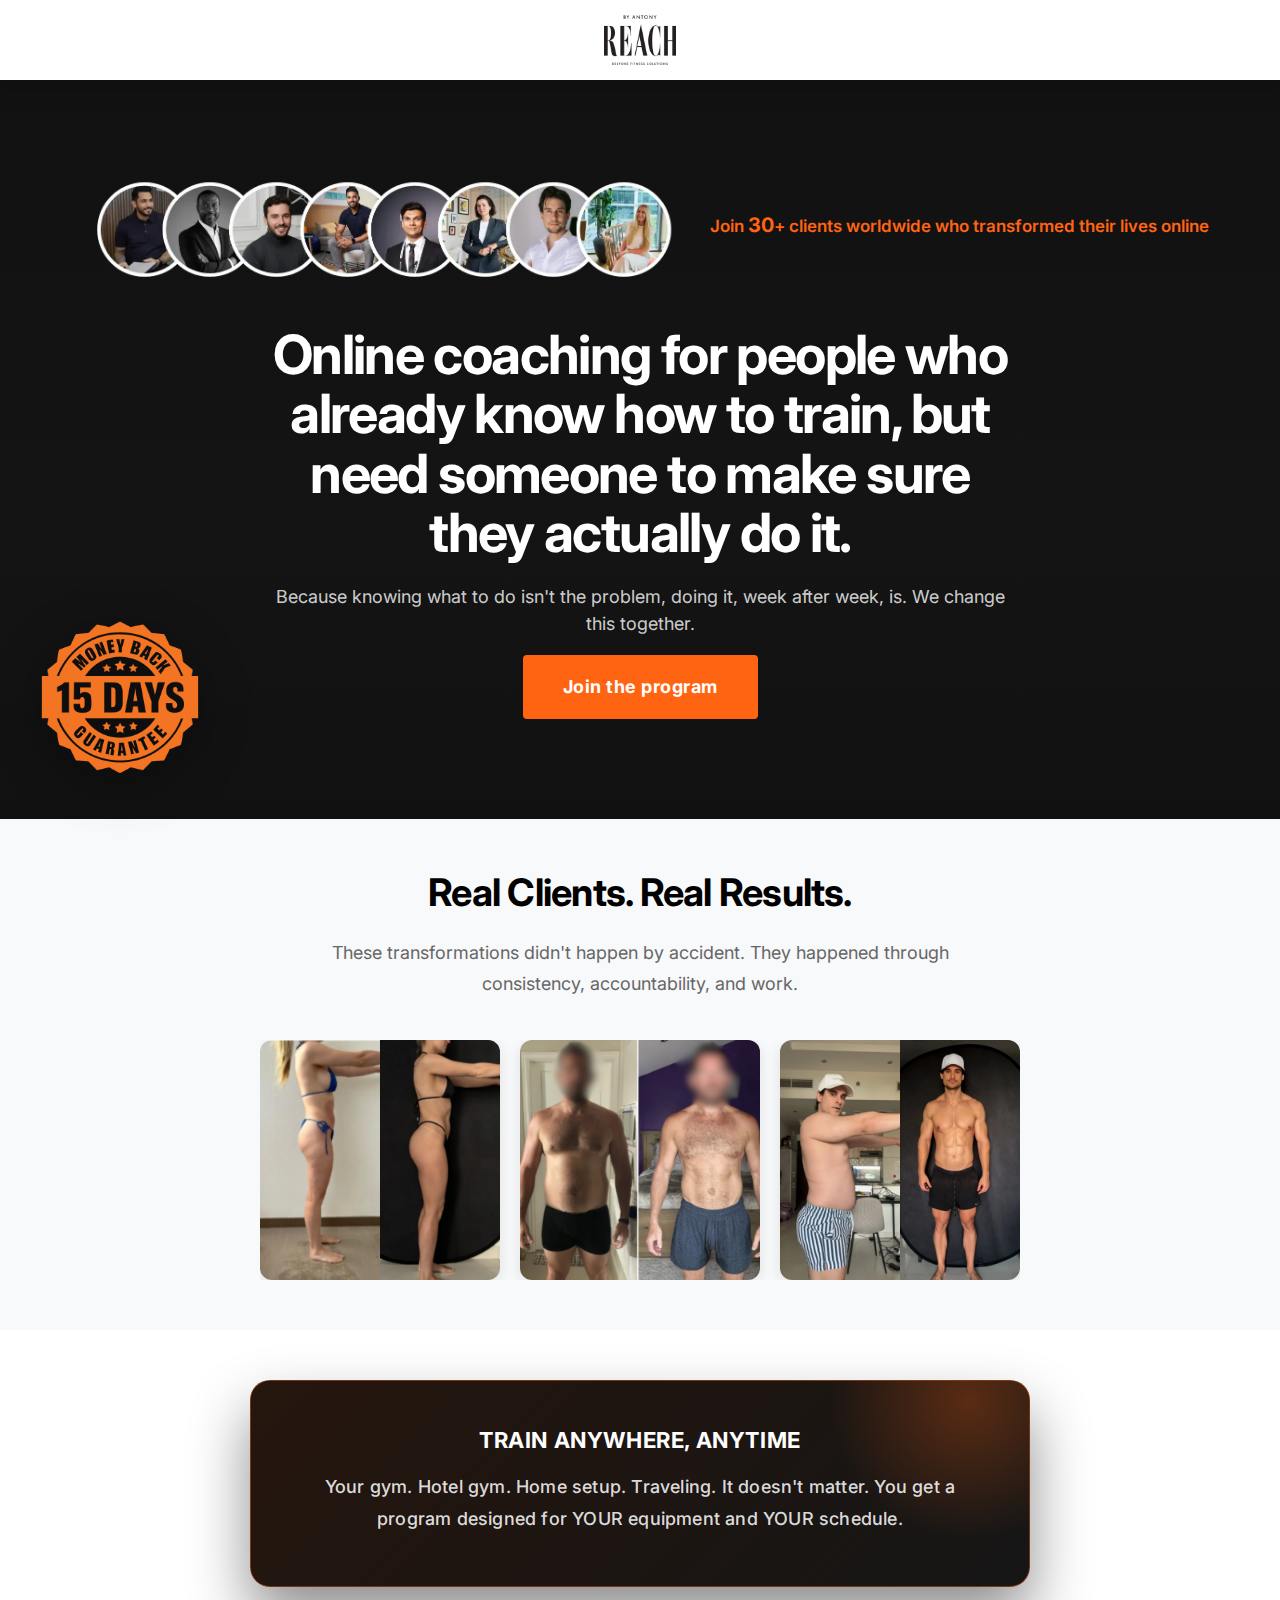
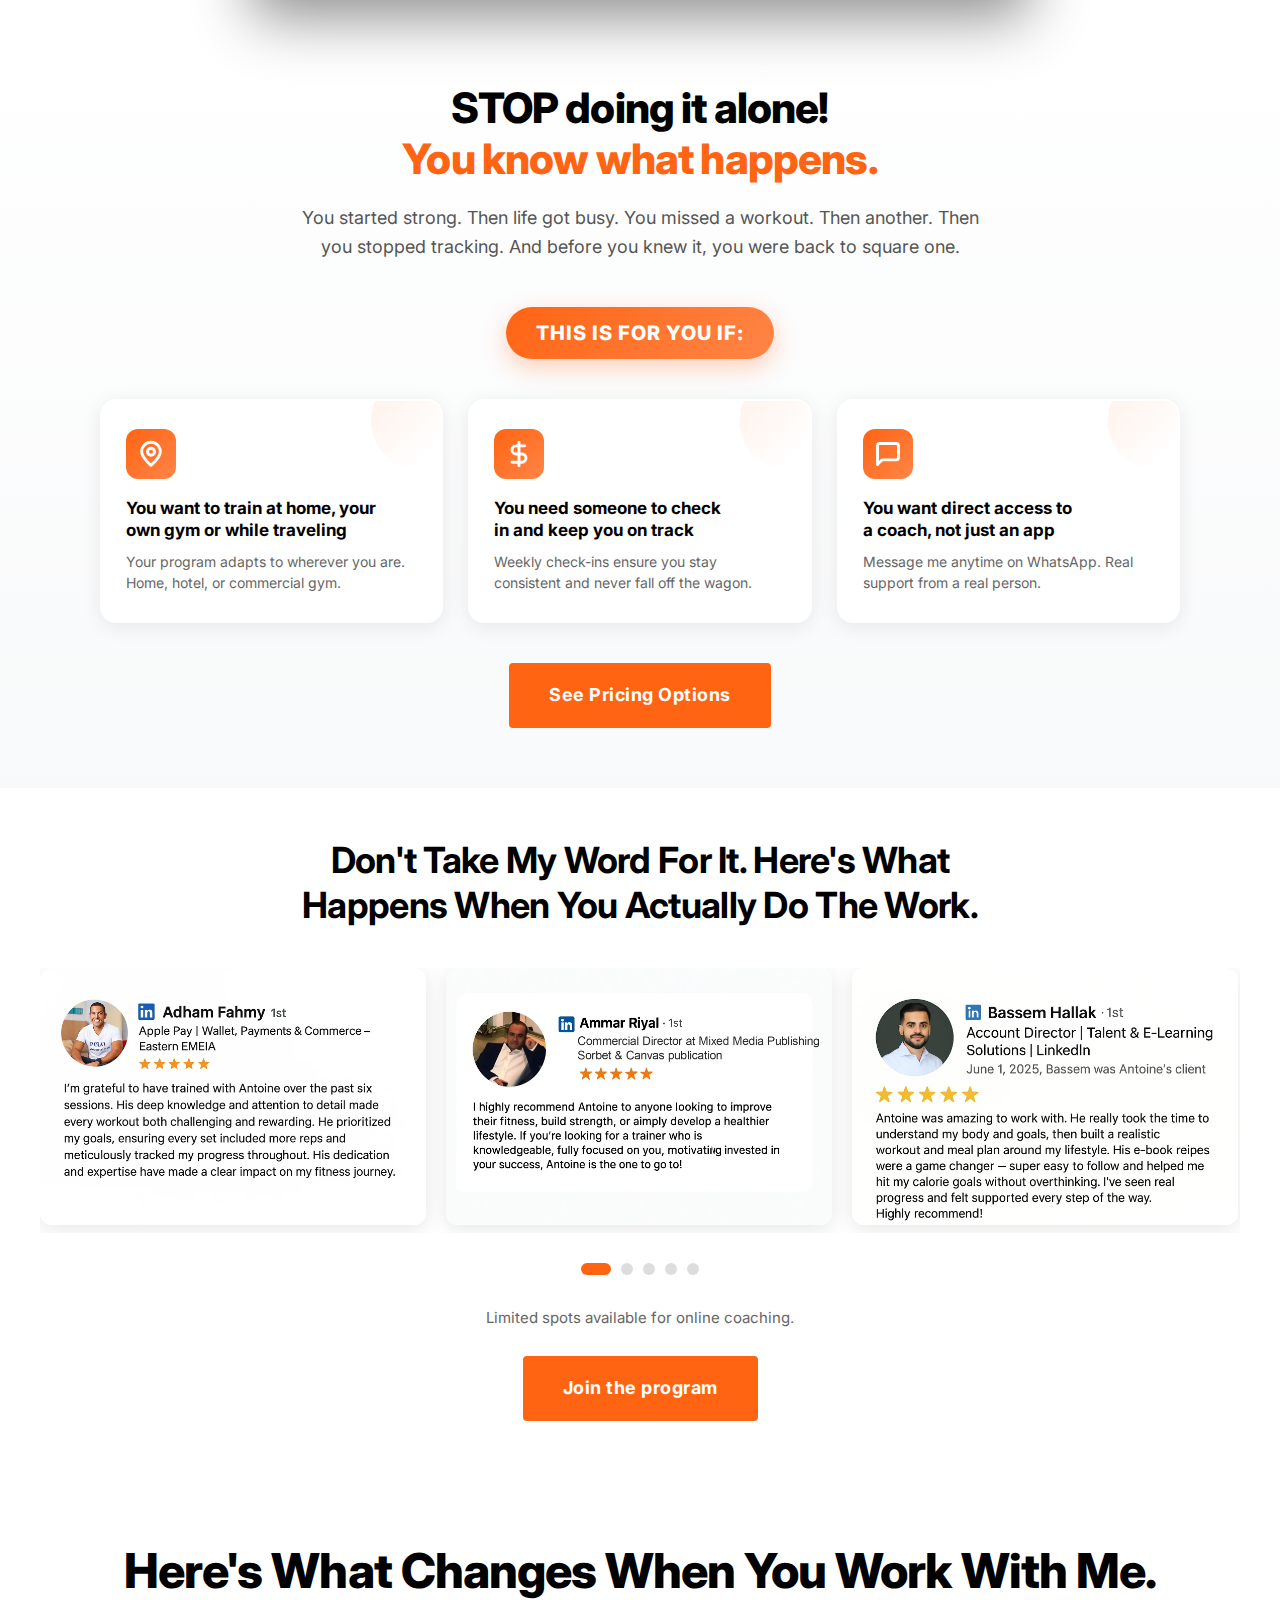
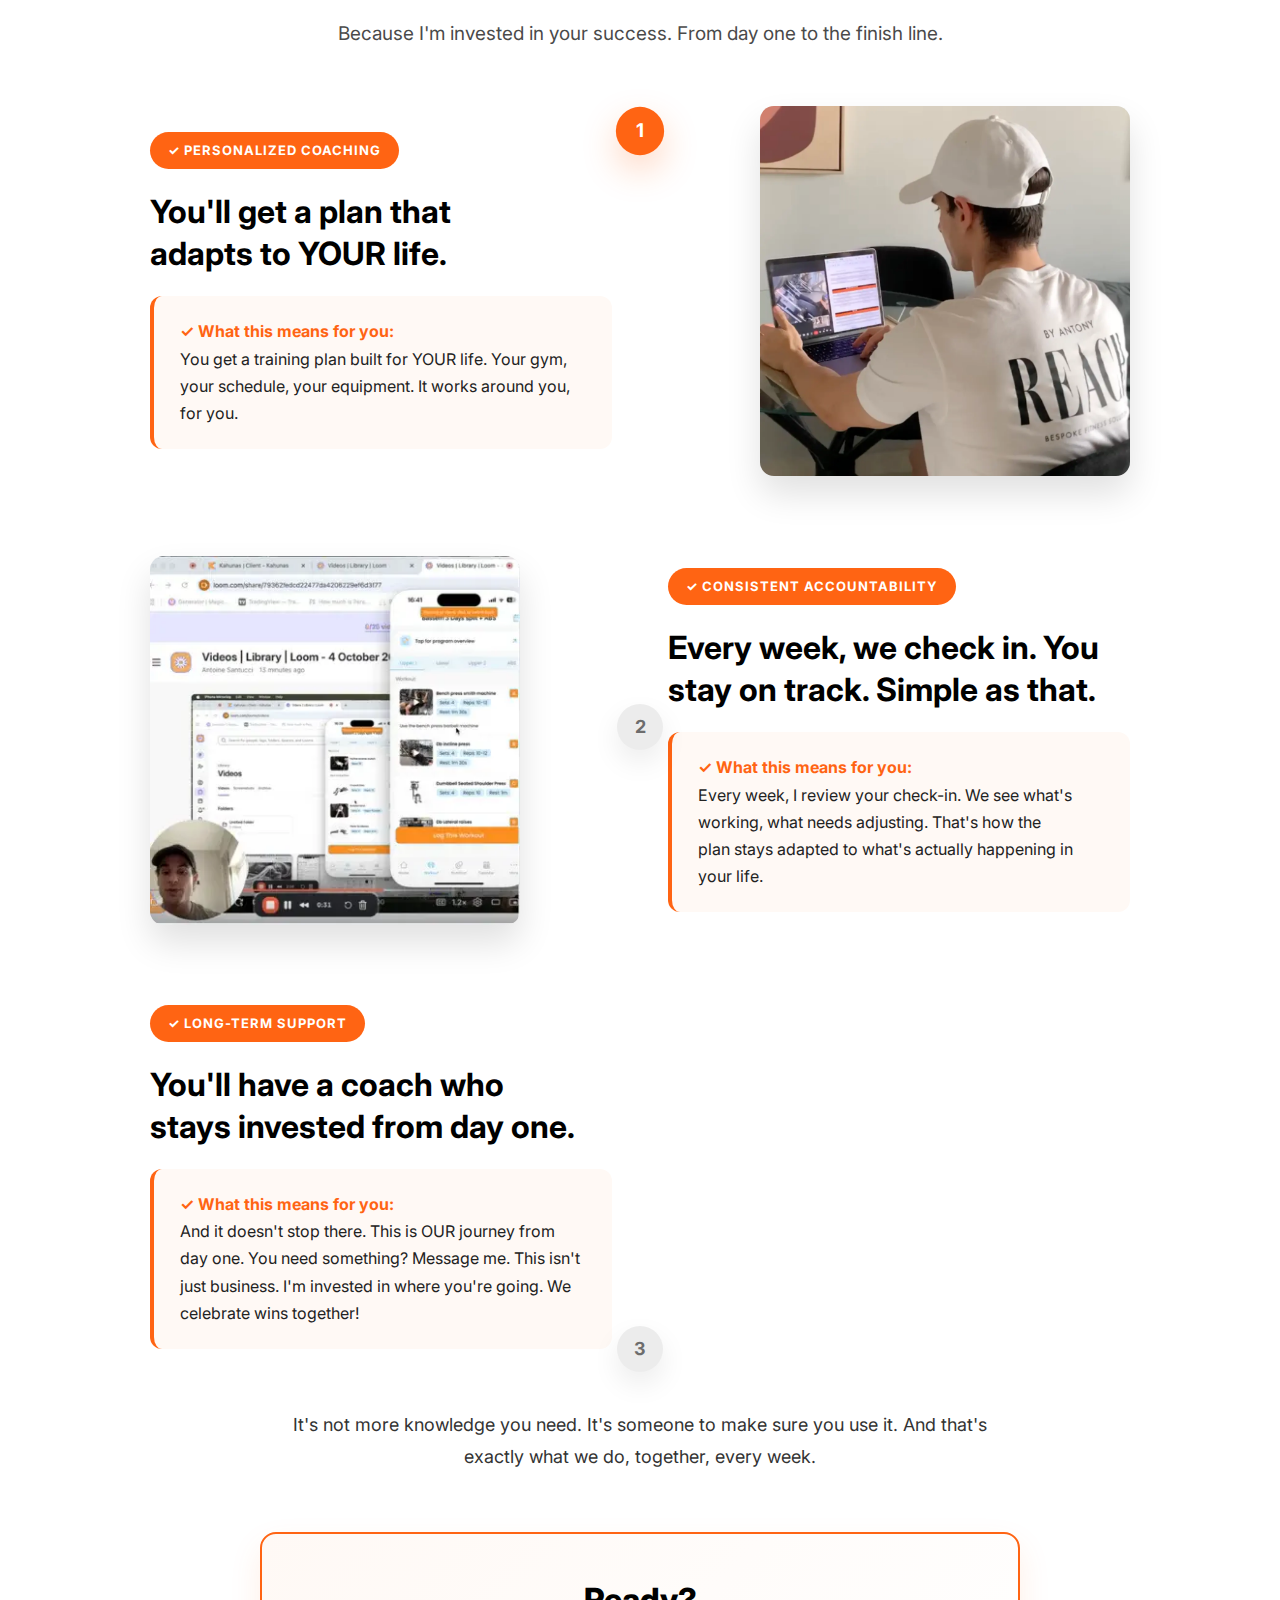
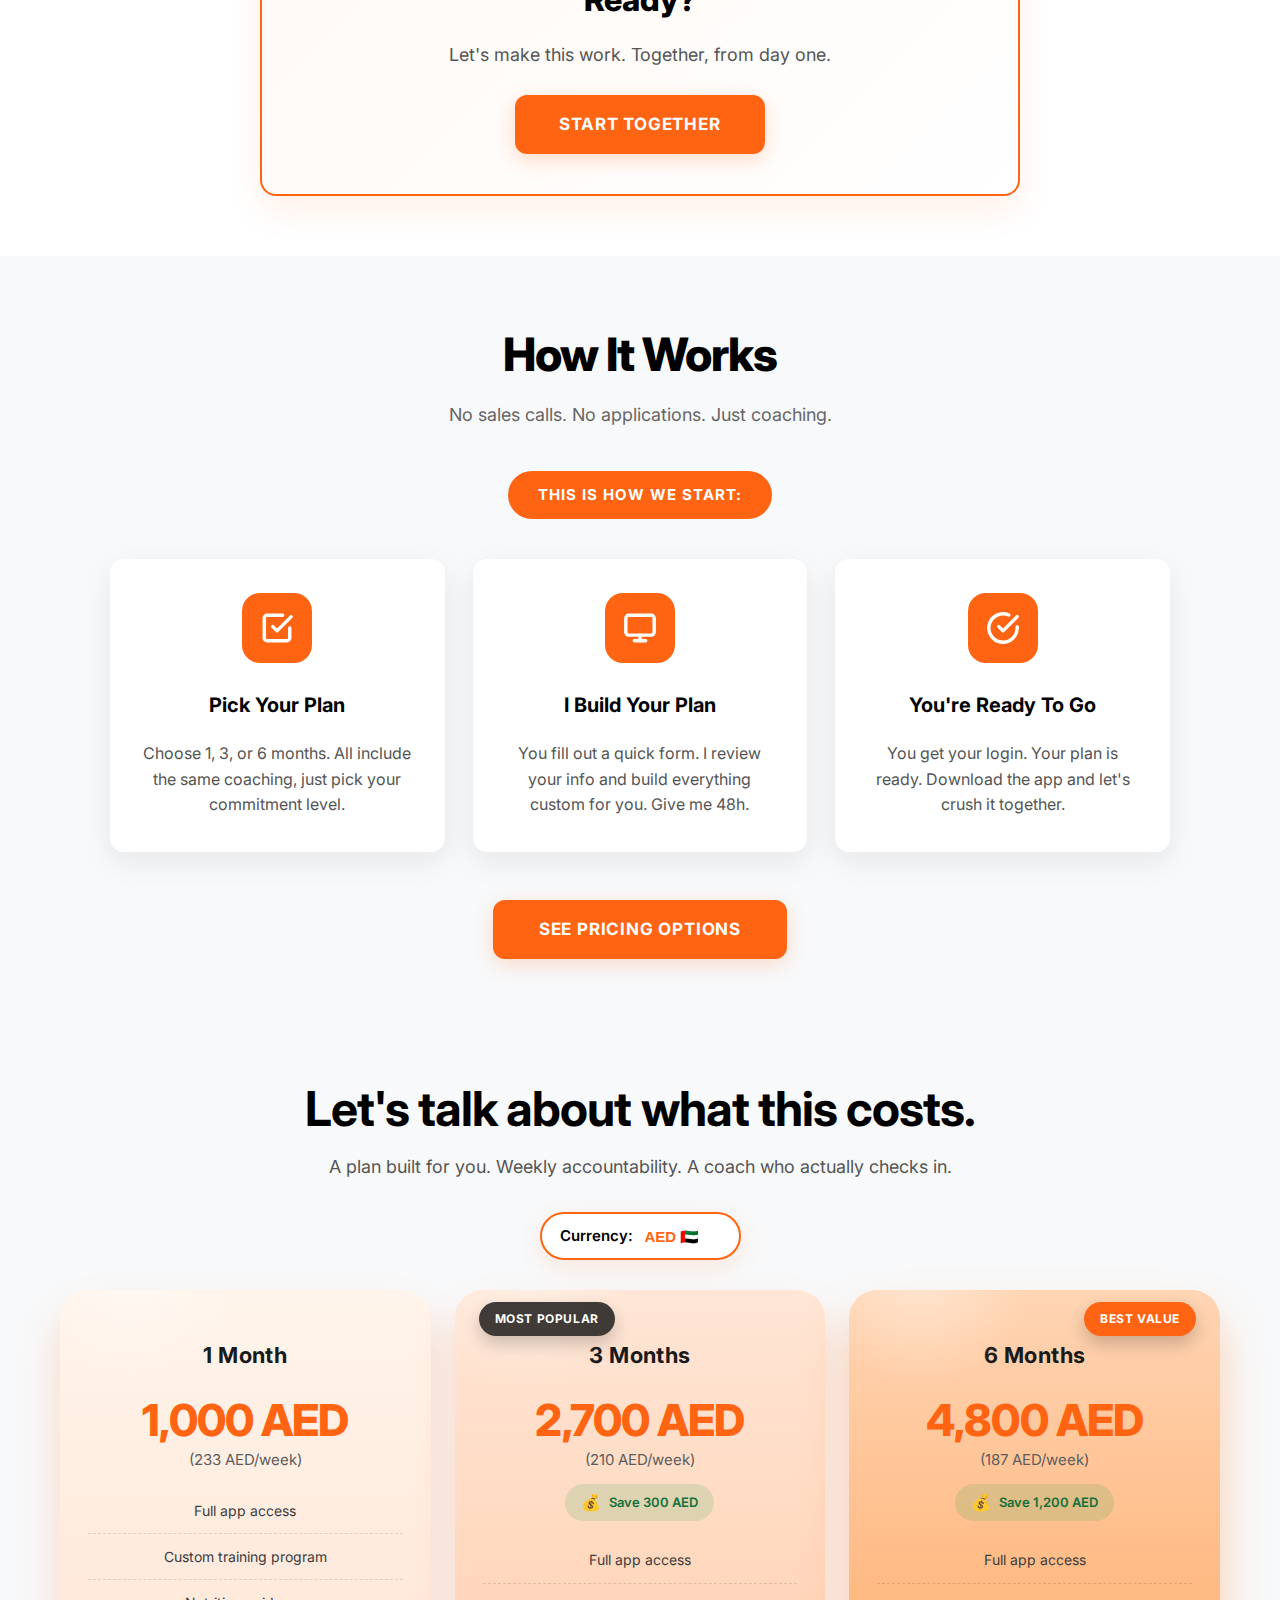
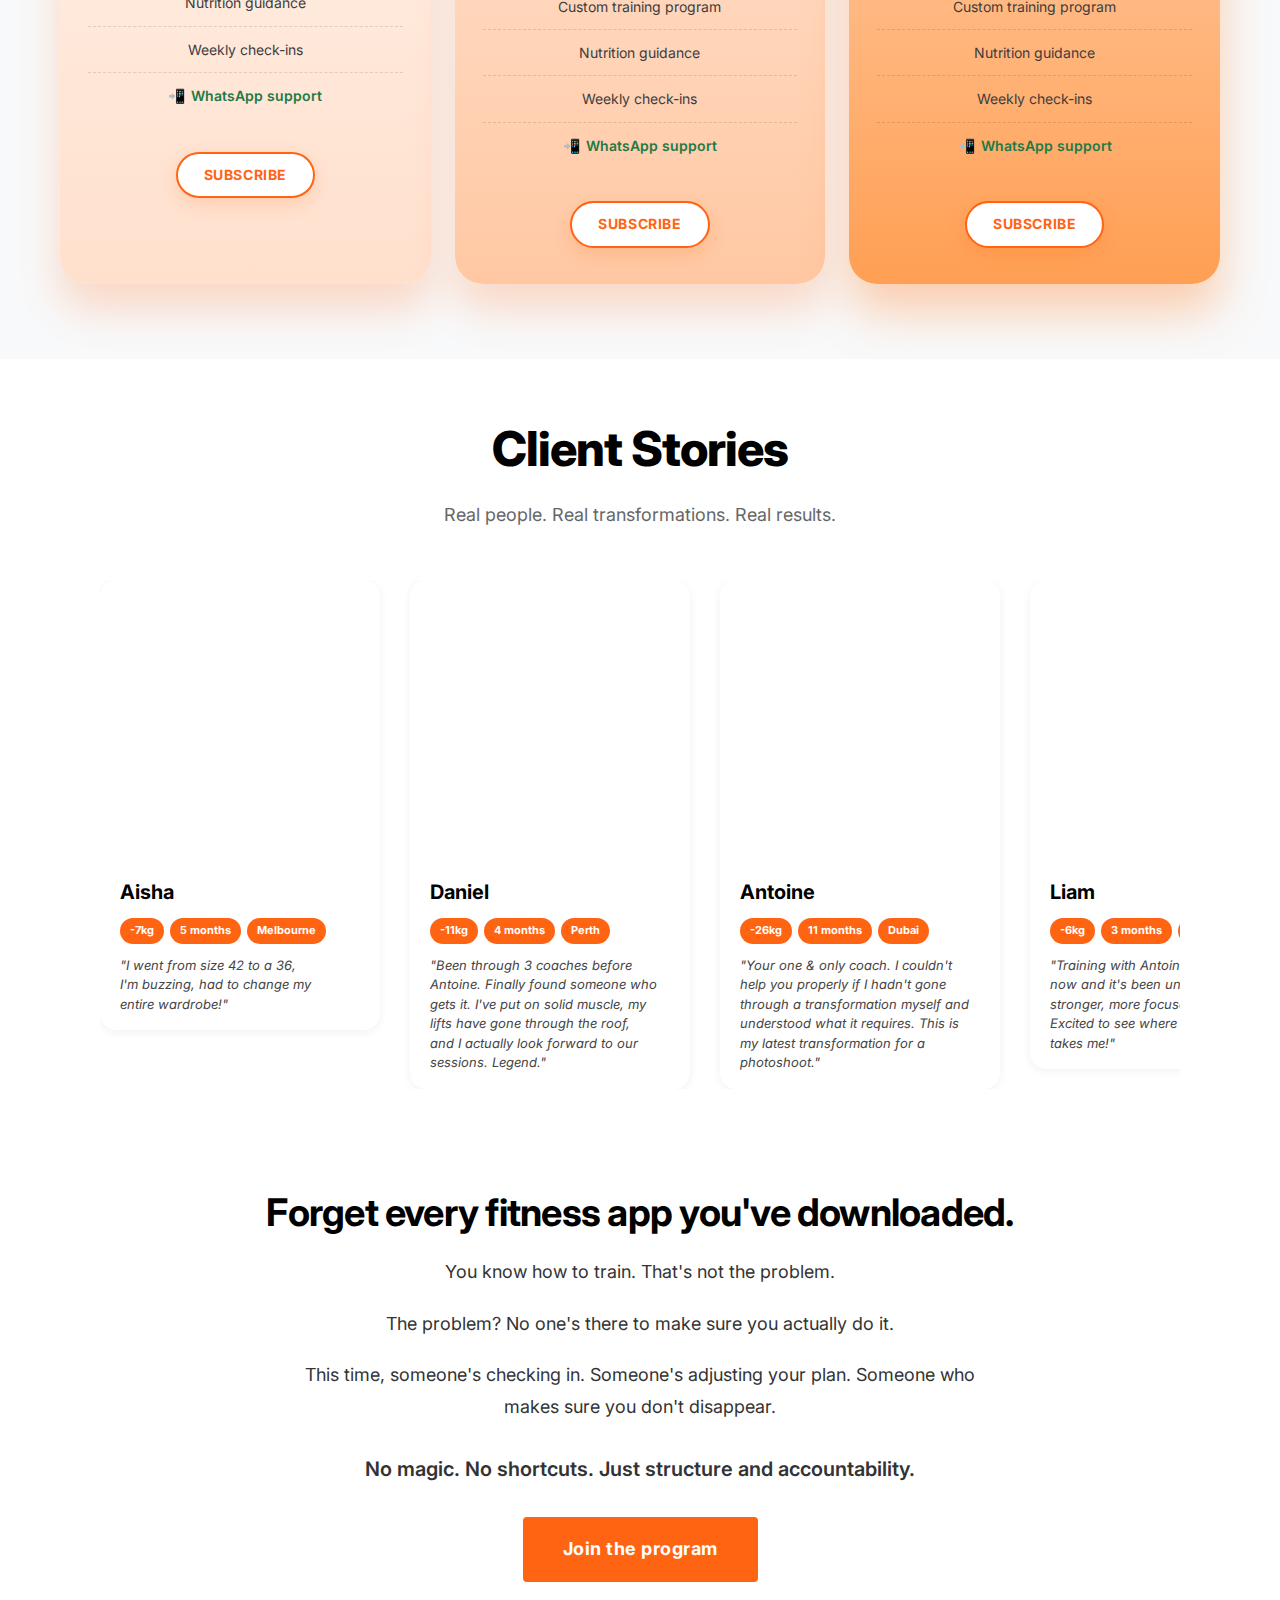
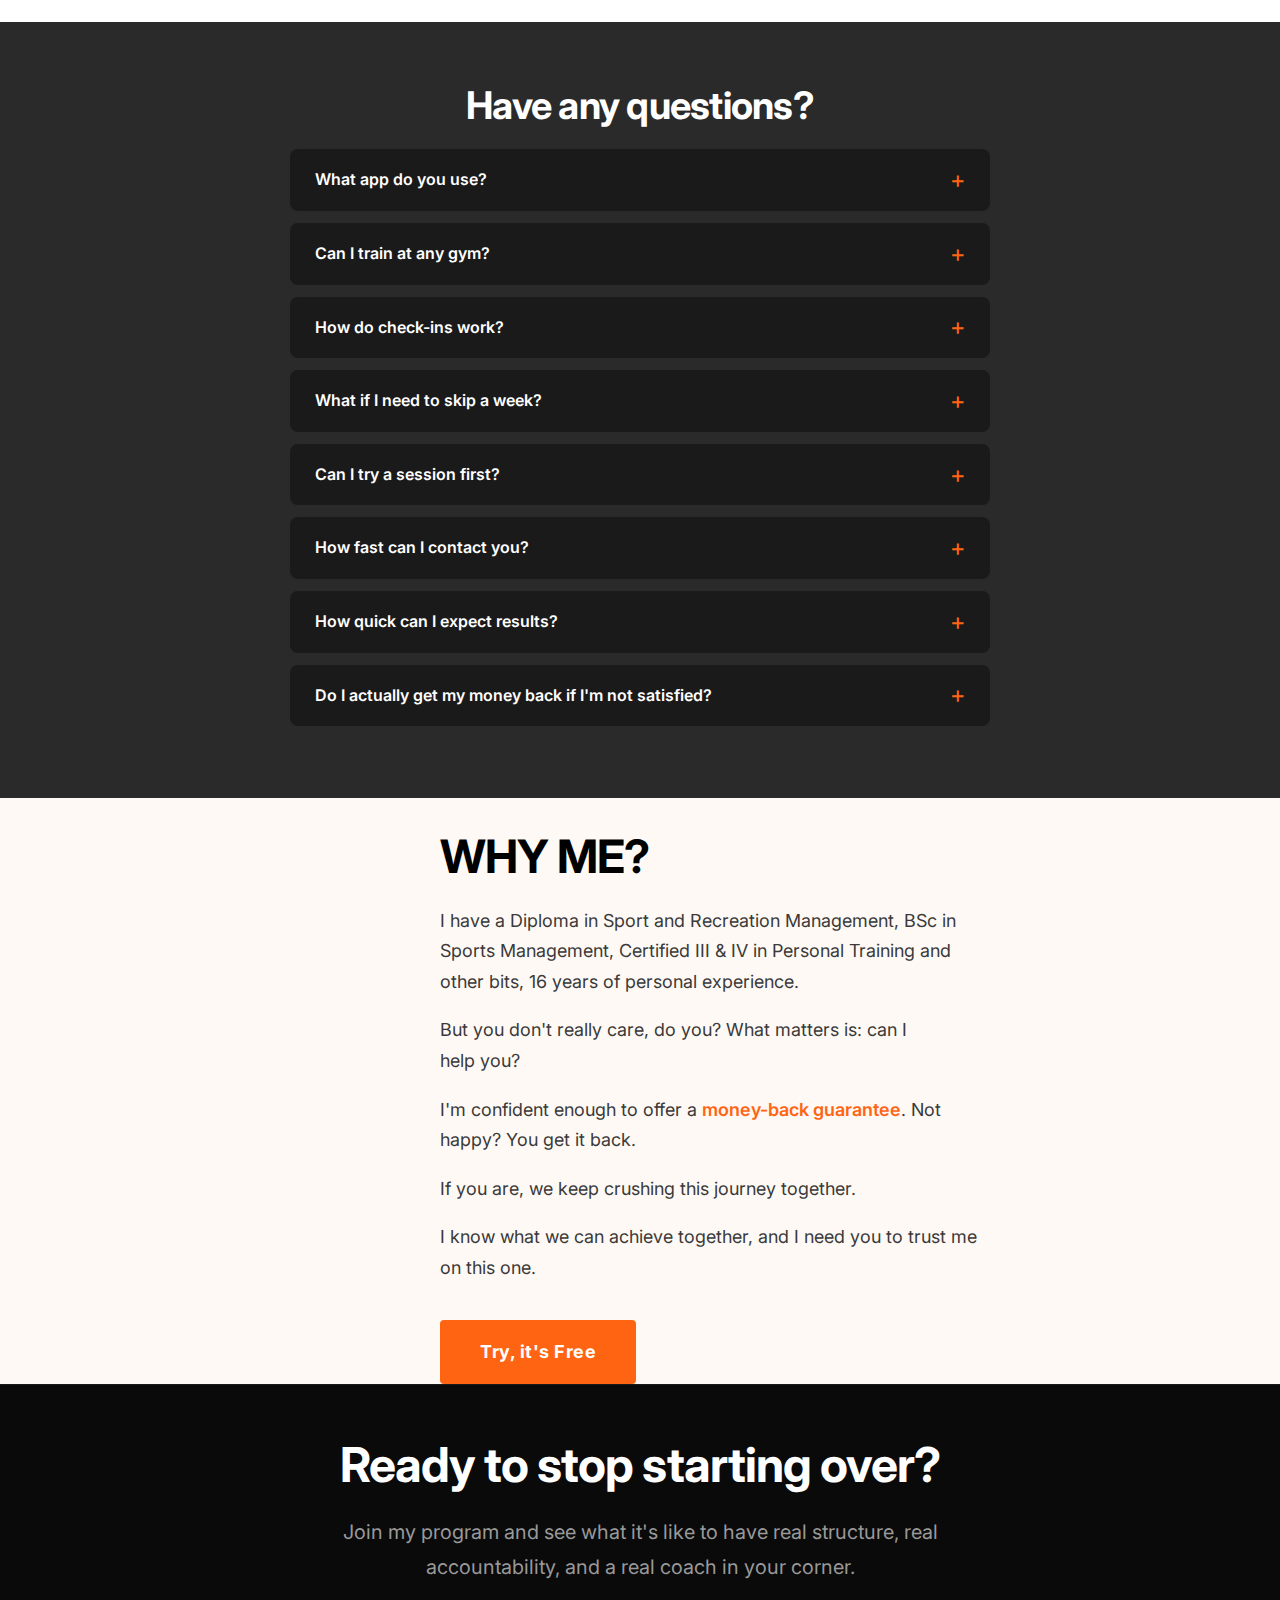
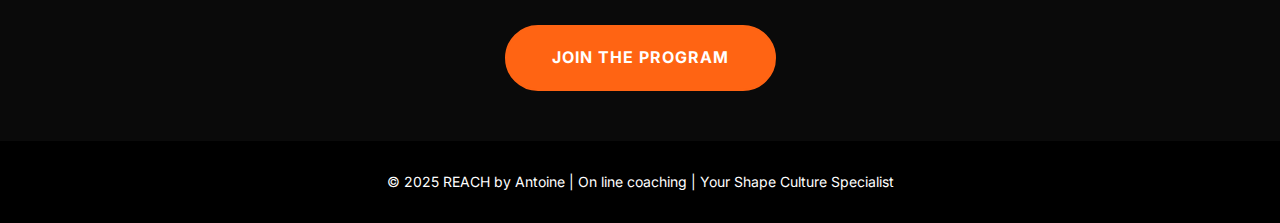
<file: index.html>
<!DOCTYPE html>
<html lang="en">
<head>
  <meta charset="UTF-8" />
  <meta name="viewport" content="width=device-width, initial-scale=1.0"/>

  <!-- Primary Meta Tags -->
  <title>Online Body Transformation Coaching Worldwide | REACH by Antoine</title>
  <meta name="title" content="Online Body Transformation Coaching Worldwide | REACH by Antoine">
  <meta name="description" content="Transform your body with online coaching tailored to your life. Remote programming, nutrition, accountability and support, delivered worldwide by REACH coach Antoine.">
  <meta name="keywords" content="online body transformation coach, remote personal training program, virtual fitness coaching">
  <meta name="author" content="REACH by Antoine">
  <link rel="canonical" href="https://1to1.reach.fitness/">
  <link rel="manifest" href="/manifest.json">

  <!-- Open Graph / Facebook -->
  <meta property="og:type" content="website">
  <meta property="og:url" content="https://1to1.reach.fitness/">
  <meta property="og:title" content="Online Body Transformation Coaching Worldwide | REACH by Antoine">
  <meta property="og:description" content="Train anywhere with remote coaching, custom programming and weekly accountability from REACH coach Antoine. Online clients across Dubai, Europe, Australia and beyond.">
  <meta property="og:image" content="https://1to1.reach.fitness/01-IMAGES/hero_image.webp">
  <meta property="og:locale" content="en_US">
  <meta property="og:site_name" content="REACH by Antoine">

  <!-- Twitter -->
  <meta property="twitter:card" content="summary_large_image">
  <meta property="twitter:url" content="https://1to1.reach.fitness/">
  <meta property="twitter:title" content="Online Body Transformation Coaching Worldwide | REACH by Antoine">
  <meta property="twitter:description" content="Remote personal training, nutrition and accountability, delivered online worldwide. Work 1:1 with coach Antoine wherever you are.">
  <meta property="twitter:image" content="https://1to1.reach.fitness/01-IMAGES/hero_image.webp">

  <!-- SEO Tags -->
  <meta name="robots" content="index, follow">
  <meta name="googlebot" content="index, follow">
  <link rel="alternate" hreflang="en-ae" href="https://1to1.reach.fitness/">

  <!-- Preload Critical Images -->
  <link rel="preload" as="image" href="01-IMAGES/logo_reach.webp">
  <link rel="preload" as="image" href="01-IMAGES/banniere.webp">

  <!-- Google Tag Manager - Optimized Loading -->
  <script>
    // Charger GTM après interaction utilisateur pour ne pas bloquer le rendu
    var gtmLoaded = false;
    function loadGTM() {
      if (gtmLoaded) return;
      gtmLoaded = true;

      (function(w,d,s,l,i){w[l]=w[l]||[];w[l].push({'gtm.start':
      new Date().getTime(),event:'gtm.js'});var f=d.getElementsByTagName(s)[0],
      j=d.createElement(s),dl=l!='dataLayer'?'&l='+l:'';j.async=true;j.src=
      'https://www.googletagmanager.com/gtm.js?id='+i+dl;f.parentNode.insertBefore(j,f);
      })(window,document,'script','dataLayer','GTM-MS5DPN2S');
    }

    // Charger après interaction ou 2 secondes
    window.addEventListener('scroll', loadGTM, { once: true, passive: true });
    window.addEventListener('click', loadGTM, { once: true });
    window.addEventListener('mousemove', loadGTM, { once: true, passive: true });
    setTimeout(loadGTM, 2000);
  </script>
  <!-- End Google Tag Manager -->


  <!-- Fonts - Optimized Loading avec font-display -->
  <link rel="preconnect" href="https://fonts.googleapis.com">
  <link rel="preconnect" href="https://fonts.gstatic.com" crossorigin>
  <link rel="preload" href="https://fonts.googleapis.com/css2?family=Inter:wght@400;600;700&display=swap" as="style" onload="this.rel='stylesheet'">
  <noscript><link rel="stylesheet" href="https://fonts.googleapis.com/css2?family=Inter:wght@400;600;700&display=swap"></noscript>
  <style>
    * { margin: 0; padding: 0; box-sizing: border-box; }

    body {
      font-family: 'Inter', -apple-system, BlinkMacSystemFont, sans-serif;
      background: #ffffff;
      color: #000000;
      line-height: 1.6;
      padding-top: 80px;
    }

    .header-banner {
      position: fixed;
      top: 0;
      left: 0;
      width: 100%;
      background: #ffffff;
      padding: 15px 20px;
      box-shadow: 0 2px 10px rgba(0,0,0,0.1);
      z-index: 1000;
      display: flex;
      justify-content: center;
      align-items: center;
    }

    .header-logo {
      height: 50px;
      width: auto;
    }

    .clients-row {
      display: flex;
      align-items: center;
      justify-content: center;
      gap: 8px;
      margin-bottom: 35px;
      flex-wrap: nowrap;
    }

    .clients-banner {
      display: flex;
      justify-content: center;
      align-items: center;
      flex-shrink: 0;
    }

    .clients-banner img {
      height: 130px;
      width: auto;
    }
    @media (min-width: 992px) {
      .clients-banner img {
        height: 110px;
      }
    }


    .clients-text {
      color: #ff6413;
      font-size: 17px;
      font-weight: 600;
      white-space: nowrap;
    }

    .clients-counter {
      display: inline-block;
      font-weight: 700;
      font-size: 20px;
      color: #ff6413;
    }

    .hero {
      position: relative;
      color: #fff;
      padding: 80px 20px 70px;
      background: linear-gradient(180deg, #111111 0%, #141414 60%, #111111 100%);
    }

    .hero-content {
      position: relative;
      z-index: 1;
      max-width: 760px;
      margin: 0 auto;
      display: flex;
      flex-direction: column;
      align-items: center;
      text-align: center;
      gap: 18px;
    }

    .hero-text {
      align-self: center;
      position: relative;
      z-index: 2;
    }

    .hero h1 {
      font-family: 'Inter', sans-serif;
      font-size: clamp(32px, 5vw, 54px);
      font-weight: 700;
      line-height: 1.1;
      margin-bottom: 20px;
      letter-spacing: -0.03em;
      color: #ffffff;
    }

    .hero p {
      font-size: 18px;
      margin-bottom: 0;
      font-weight: 400;
      line-height: 1.5;
      color: rgba(255, 255, 255, 0.8);
    }

    .btn {
      display: inline-block;
      background: #ff6413;
      color: #fff;
      padding: 18px 40px;
      font-size: 18px;
      font-weight: 700;
      text-decoration: none;
      border-radius: 4px;
      transition: all 0.3s;
      border: none;
      cursor: pointer;
      letter-spacing: 0.5px;
      font-family: 'Inter', sans-serif;
    }

    .btn:hover {
      background: #e55510;
      transform: translateY(-2px);
      box-shadow: 0 6px 20px rgba(255, 100, 19, 0.3);
    }

    .container {
      max-width: 800px;
      margin: 0 auto;
      padding: 0 20px;
    }

    @media (max-width: 991px) {
      .hero {
        padding: 70px 15px 65px;
      }
      .hero-content {
        max-width: 540px;
        gap: 18px;
      }
    }

    @media (max-width: 768px) {
      .header-logo {
        height: 40px;
      }
      body {
        padding-top: 70px;
      }
      .clients-row {
        flex-direction: column;
        gap: 12px;
      }
      .clients-banner img {
        height: 60px;
      }
      .clients-text {
        font-size: 14px;
      }
      .hero {
        padding: 55px 15px 60px;
      }
      .hero-content {
        max-width: 100%;
        padding: 0 5px;
        gap: 16px;
      }
    }

    @media (max-width: 400px) {
      h1 {
        font-size: 26px;
      }
    }
  </style>
  <link rel="preload" href="style.css" as="style" onload="this.rel='stylesheet'">
  <noscript><link rel="stylesheet" href="style.css"></noscript>
  <style>
    .money-back-badge {
      position: fixed;
      right: 28px;
      bottom: 110px;
      width: 180px;
      z-index: 101;
      filter: drop-shadow(0 10px 25px rgba(0, 0, 0, 0.4));
      pointer-events: none;
    }

    .money-back-badge img {
      width: 100%;
      height: auto;
      display: block;
    }

    @media (max-width: 768px) {
      .money-back-badge {
        width: 100px;
        bottom: 16px;
        right: 16px;
        filter: drop-shadow(0 6px 18px rgba(0, 0, 0, 0.35));
      }
    }
  </style>

  <!-- Structured Data (JSON-LD) for SEO -->
  <script type="application/ld+json">
{
  "@context": "https://schema.org",
  "@type": "ProfessionalService",
  "name": "REACH by Antoine - Online Coaching",
  "image": "https://1to1.reach.fitness/01-IMAGES/hero_image.webp",
  "url": "https://1to1.reach.fitness",
  "description": "Remote body transformation coaching with custom training, nutrition, accountability and weekly check-ins delivered worldwide by REACH coach Antoine.",
  "telephone": "+971585922694",
  "sameAs": [
    "https://wa.me/971585922694"
  ],
  "serviceType": "Online body transformation coaching",
  "areaServed": [
    { "@type": "Country", "name": "United Arab Emirates" },
    { "@type": "Country", "name": "Australia" },
    { "@type": "Country", "name": "United Kingdom" },
    { "@type": "Country", "name": "France" },
    { "@type": "Country", "name": "United States" }
  ],
  "hasOfferCatalog": {
    "@type": "OfferCatalog",
    "name": "Online Coaching Packages",
    "itemListElement": [
      {
        "@type": "Offer",
        "name": "3-Month Online Coaching",
        "itemOffered": {
          "@type": "Service",
          "name": "3-Month Online Coaching",
          "description": "Remote training, nutrition strategy and accountability with weekly check-ins."
        }
      },
      {
        "@type": "Offer",
        "name": "6-Month Online Coaching",
        "itemOffered": {
          "@type": "Service",
          "name": "6-Month Online Coaching",
          "description": "Long-term coaching with progressive programming, nutrition support and daily messaging access."
        }
      },
      {
        "@type": "Offer",
        "name": "12-Month Online Coaching",
        "itemOffered": {
          "@type": "Service",
          "name": "12-Month Online Coaching",
          "description": "Year-long transformation partnership with periodized training, lifestyle coaching and full accountability."
        }
      }
    ]
  }
}
  </script>

</head>
<body>

<!-- Preloader -->
<div id="preloader" style="position: fixed; top: 0; left: 0; width: 100%; height: 100%; background: #000; z-index: 9999; display: flex; align-items: center; justify-content: center;">
  <img src="01-IMAGES/logo_reach.webp" alt="Loading" style="width: 150px; height: auto; animation: pulse 1.5s ease-in-out infinite;" width="848" height="585">
</div>
<style>
@keyframes pulse {
  0%, 100% { opacity: 1; transform: scale(1); }
  50% { opacity: 0.7; transform: scale(0.95); }
}
</style>

<!-- Google Tag Manager (noscript) -->
<noscript><iframe src="https://www.googletagmanager.com/ns.html?id=GTM-MS5DPN2S"
height="0" width="0" style="display:none;visibility:hidden"></iframe></noscript>
<!-- End Google Tag Manager (noscript) -->

<header class="header-banner">
  <img src="01-IMAGES/logo_reach.webp" alt="REACH by Antony" class="header-logo" width="848" height="585">
</header>

<section class="hero">
  <div class="container" style="max-width: 1080px; position: relative; z-index: 1;">
    <!-- Clients Row -->
    <div class="clients-row">
      <div class="clients-banner">
        <img src="01-IMAGES/banniere.webp" alt="Clients" loading="eager" width="1357" height="280">
      </div>
      <span class="clients-text">Join <span class="clients-counter" id="clientsCounter">150</span>+ clients worldwide who transformed their lives online</span>
    </div>

    <div class="hero-content">
      <!-- Accroche CENTRÉE -->
      <div class="hero-text">
        <h1>Online coaching for people who already know how to train, but need someone to make sure they actually do it.</h1>
        <p>Because knowing what to do isn't the problem, doing it, week after week, is. We change this together.</p>
        <div style="margin-top: 18px;">
          <a href="#pricing" class="btn" onclick="trackEvent('cta_click', {button_location: 'hero_section', button_text: 'Join the program'}); fbq('track', 'Contact');">Join the program</a>
        </div>
      </div>
    </div>
  </div>
</section>

<section class="before-after-section">
  <div class="container">
    <h2 style="text-align: center; margin-bottom: 20px;">Real Clients. Real Results.</h2>
    <p style="text-align: center; max-width: 700px; margin: 0 auto 40px; font-size: 18px; color: #666;">These transformations didn't happen by accident. They happened through consistency, accountability, and&nbsp;work.</p>

    <div class="before-after-carousel">
      <div style="overflow: hidden;">
        <div class="before-after-wrapper" id="beforeAfterWrapper">
          <!-- Transformation Cards - 15 Real Clients -->
          <div class="transformation-card">
            <div class="transformation-image-wrapper">
              <img src="01-IMAGES/Before_After/Sarah.webp" alt="Sarah online coaching transformation results transformation" loading="lazy">
              <div class="transformation-overlay" aria-hidden="true">
                <p class="transformation-text">My latest goal was to do a photoshoot at the end of my fitness program. I could see him consistently show up for his clients with kindness and compassion. He cares so much about every single person he&nbsp;trains.</p>
                <div class="transformation-signature">Sarah</div>
              </div>
            </div>
          </div>

          <div class="transformation-card">
            <div class="transformation-image-wrapper">
              <img src="01-IMAGES/Before_After/Alex.webp" alt="Alex online coaching transformation results transformation" loading="lazy">
              <div class="transformation-overlay" aria-hidden="true">
                <p class="transformation-text">Been through 3 coaches before Antoine. Finally found someone who gets it. I've put on solid muscle, my lifts have gone through the roof, and I actually look forward to our sessions.&nbsp;Legend.</p>
                <div class="transformation-signature">Alex</div>
              </div>
            </div>
          </div>

          <div class="transformation-card">
            <div class="transformation-image-wrapper">
              <img src="01-IMAGES/Before_After/Antoine.webp" alt="Antoine coach online coaching transformation results" loading="lazy">
              <div class="transformation-overlay" aria-hidden="true">
                <p class="transformation-text">My own transformation, as a coach I consider that I need to lead with true actions, no better way than knowing where my clients might be coming from and understanding the journey it&nbsp;requires.</p>
                <div class="transformation-signature">Antoine</div>
              </div>
            </div>
          </div>

          <div class="transformation-card">
            <div class="transformation-image-wrapper">
              <img src="01-IMAGES/Before_After/James.webp" alt="James online coaching transformation results transformation" loading="lazy">
              <div class="transformation-overlay" aria-hidden="true">
                <p class="transformation-text">Down 10kg and finally have abs at 38. Antoine's no bullsh*t approach is exactly what I needed. Feel stronger than I did in my&nbsp;20s.</p>
                <div class="transformation-signature">James</div>
              </div>
            </div>
          </div>

          <div class="transformation-card">
            <div class="transformation-image-wrapper">
              <img src="01-IMAGES/Before_After/Marcus.webp" alt="Marcus online coaching transformation results transformation" loading="lazy">
              <div class="transformation-overlay" aria-hidden="true">
                <p class="transformation-text">Never been consistent with anything fitness-related until I started with Antoine. Went from hating the gym to it being my therapy session. He's pushed me past limits I didn't know I had, mate's a game&nbsp;changer.</p>
                <div class="transformation-signature">Marcus</div>
              </div>
            </div>
          </div>

          <div class="transformation-card">
            <div class="transformation-image-wrapper">
              <img src="01-IMAGES/Before_After/Tom.webp" alt="Tom online coaching transformation results transformation" loading="lazy">
              <div class="transformation-overlay" aria-hidden="true">
                <p class="transformation-text">Honestly thought I was too far gone at 45. Antoine proved me wrong. Down 18kg, off my blood pressure meds, and my doctor is amazed. This man changed my life, no&nbsp;exaggeration.</p>
                <div class="transformation-signature">Tom</div>
              </div>
            </div>
          </div>

          <div class="transformation-card">
            <div class="transformation-image-wrapper">
              <img src="01-IMAGES/Before_After/Aisha.webp" alt="Aisha online coaching transformation results transformation" loading="lazy">
              <div class="transformation-overlay" aria-hidden="true">
                <p class="transformation-text">I went from size 42 to a 36, I'm buzzing, had to change my entire wardrobe&nbsp;!</p>
                <div class="transformation-signature">Aisha</div>
              </div>
            </div>
          </div>

          <div class="transformation-card">
            <div class="transformation-image-wrapper">
              <img src="01-IMAGES/Before_After/Chris.webp" alt="Chris online coaching transformation results transformation" loading="lazy">
              <div class="transformation-overlay" aria-hidden="true">
                <p class="transformation-text">The accountability and support is unreal. Bad day at work? Antoine's there. Struggling with diet? He's got solutions. I've transformed inside and out. Can't recommend enough, he genuinely&nbsp;cares.</p>
                <div class="transformation-signature">Chris</div>
              </div>
            </div>
          </div>

          <div class="transformation-card">
            <div class="transformation-image-wrapper">
              <img src="01-IMAGES/Before_After/Daniel.webp" alt="Daniel online coaching transformation results transformation" loading="lazy">
              <div class="transformation-overlay" aria-hidden="true">
                <p class="transformation-text">Best investment I've made in myself. The mental gains have been just as big as the physical ones. I'm more confident, focused, and actually enjoy training now. Cheers&nbsp;mate!</p>
                <div class="transformation-signature">Daniel</div>
              </div>
            </div>
          </div>

          <div class="transformation-card">
            <div class="transformation-image-wrapper">
              <img src="01-IMAGES/Before_After/Holly.webp" alt="Holly online coaching transformation results transformation" loading="lazy">
              <div class="transformation-overlay" aria-hidden="true">
                <p class="transformation-text">I've had couple of coaches in the past. The support and care that Antoine provides is just next level, I loved this journey together. 100% recommend to anyone wanting to&nbsp;change!</p>
                <div class="transformation-signature">Holly</div>
              </div>
            </div>
          </div>

          <div class="transformation-card">
            <div class="transformation-image-wrapper">
              <img src="01-IMAGES/Before_After/Leanne.webp" alt="Leanne online coaching transformation results transformation" loading="lazy">
              <div class="transformation-overlay" aria-hidden="true">
                <p class="transformation-text">I get to show my children healthy habits and workout with my eldest daughter there's no better feeling, 2 years with Antoine and not planning to stop this team journey, he IS the&nbsp;best.</p>
                <div class="transformation-signature">Leanne</div>
              </div>
            </div>
          </div>

          <div class="transformation-card">
            <div class="transformation-image-wrapper">
              <img src="01-IMAGES/Before_After/Lisa.webp" alt="Lisa online coaching transformation results transformation" loading="lazy">
              <div class="transformation-overlay" aria-hidden="true">
                <p class="transformation-text">Never felt this confident in my own skin. Antoine helped me find strength I didn't know I had. Game&nbsp;changer!</p>
                <div class="transformation-signature">Lisa</div>
              </div>
            </div>
          </div>

          <div class="transformation-card">
            <div class="transformation-image-wrapper">
              <img src="01-IMAGES/Before_After/Marie.webp" alt="Marie online coaching transformation results transformation" loading="lazy">
              <div class="transformation-overlay" aria-hidden="true">
                <p class="transformation-text">Never thought I'd say this but I actually love running now! Just smashed my first half marathon. My health and fitness journey are next level, I feel really good. Thank you&nbsp;Antoine!</p>
                <div class="transformation-signature">Marie</div>
              </div>
            </div>
          </div>

          <div class="transformation-card">
            <div class="transformation-image-wrapper">
              <img src="01-IMAGES/Before_After/Samer.webp" alt="Samer online coaching transformation results transformation" loading="lazy">
              <div class="transformation-overlay" aria-hidden="true">
                <p class="transformation-text">We have been training more than a year together, and what a journey I have had with Antoine. He is more than a coach, I have honestly changed physically & mentally for the better. Can't thank him&nbsp;enough.</p>
                <div class="transformation-signature">Samer</div>
              </div>
            </div>
          </div>

          <div class="transformation-card">
            <div class="transformation-image-wrapper">
              <img src="01-IMAGES/Before_After/Sophie.webp" alt="Sophie online coaching transformation results transformation" loading="lazy">
              <div class="transformation-overlay" aria-hidden="true">
                <p class="transformation-text">Antoine's coaching has been life-changing. I've dropped 3 dress sizes and finally feel comfortable in my own skin. I'm so much stronger than I thought, both physically and mentally. The confidence boost is incredible - I'm a different&nbsp;person!</p>
                <div class="transformation-signature">Sophie</div>
              </div>
            </div>
          </div>

      </div>
    </div>
  </div>
</section>


<div class="location-box">
  <p><strong>TRAIN ANYWHERE, ANYTIME</strong></p>
  <p>Your gym. Hotel gym. Home setup. Traveling. It doesn't matter. You get a program designed for YOUR equipment and YOUR schedule.</p>
</div>

<section style="background: linear-gradient(180deg, #ffffff 0%, #f8f9fa 100%); padding: 60px 20px;">
  <div style="max-width: 1080px; margin: 0 auto;">

    <div style="text-align: center; margin-bottom: 45px;">
      <h2 style="font-size: clamp(28px, 5vw, 42px); font-weight: 800; color: #000; line-height: 1.2; margin-bottom: 20px;">
        STOP doing it alone!<br>
        <span style="color: #ff6413;">You know what happens.</span>
      </h2>
      <p style="font-size: 18px; color: #555; max-width: 700px; margin: 0 auto 18px; line-height: 1.6;">
        You started strong. Then life got busy. You missed a workout. Then another. Then you stopped tracking. And before you knew it, you were back to square one.
      </p>
    </div>

    <!-- Badge "This is for you if" -->
    <div style="text-align: center; margin-bottom: 40px;">
      <div style="display: inline-block; background: linear-gradient(135deg, #ff6413 0%, #ff8547 100%); color: #fff; padding: 10px 30px; border-radius: 50px; font-size: 20px; font-weight: 800; text-transform: uppercase; letter-spacing: 1px; box-shadow: 0 8px 25px rgba(255, 100, 19, 0.3);">
        This is for you if:
      </div>
    </div>

    <!-- Grille de cartes - 3 colonnes -->
    <div class="pain-points-grid" style="display: grid; grid-template-columns: repeat(3, 1fr); gap: 25px; margin-bottom: 40px;">

      <!-- Card 1 -->
      <div class="pain-point-card">
        <div style="position: absolute; top: -30px; right: -30px; width: 100px; height: 100px; background: linear-gradient(135deg, rgba(255,100,19,0.1) 0%, transparent 70%); border-radius: 50%;"></div>
        <div style="width: 50px; height: 50px; background: linear-gradient(135deg, #ff6413 0%, #ff8547 100%); border-radius: 12px; display: flex; align-items: center; justify-content: center; margin-bottom: 18px; position: relative; z-index: 1;">
          <svg width="28" height="28" viewBox="0 0 24 24" fill="none" stroke="#fff" stroke-width="2.5" stroke-linecap="round" stroke-linejoin="round">
            <circle cx="12" cy="10" r="3"></circle>
            <path d="M12 21.7C17.3 17 20 13 20 10a8 8 0 10-16 0c0 3 2.7 6.9 8 11.7z"></path>
          </svg>
        </div>
        <h3 style="font-size: 17px; font-weight: 700; color: #000; margin-bottom: 10px; line-height: 1.3;">
          You want to train at home, your own gym or while traveling
        </h3>
        <p style="font-size: 14px; color: #666; margin: 0; line-height: 1.5;">
          Your program adapts to wherever you are. Home, hotel, or commercial gym.
        </p>
      </div>

      <!-- Card 2 -->
      <div class="pain-point-card">
        <div style="position: absolute; top: -30px; right: -30px; width: 100px; height: 100px; background: linear-gradient(135deg, rgba(255,100,19,0.1) 0%, transparent 70%); border-radius: 50%;"></div>
        <div style="width: 50px; height: 50px; background: linear-gradient(135deg, #ff6413 0%, #ff8547 100%); border-radius: 12px; display: flex; align-items: center; justify-content: center; margin-bottom: 18px; position: relative; z-index: 1;">
          <svg width="28" height="28" viewBox="0 0 24 24" fill="none" stroke="#fff" stroke-width="2.5" stroke-linecap="round" stroke-linejoin="round">
            <path d="M12 2v20M17 5H9.5a3.5 3.5 0 000 7h5a3.5 3.5 0 010 7H6"></path>
          </svg>
        </div>
        <h3 style="font-size: 17px; font-weight: 700; color: #000; margin-bottom: 10px; line-height: 1.3;">
          You need someone to check in and keep you on track
        </h3>
        <p style="font-size: 14px; color: #666; margin: 0; line-height: 1.5;">
          Weekly check-ins ensure you stay consistent and never fall off the wagon.
        </p>
      </div>

      <!-- Card 3 -->
      <div class="pain-point-card">
        <div style="position: absolute; top: -30px; right: -30px; width: 100px; height: 100px; background: linear-gradient(135deg, rgba(255,100,19,0.1) 0%, transparent 70%); border-radius: 50%;"></div>
        <div style="width: 50px; height: 50px; background: linear-gradient(135deg, #ff6413 0%, #ff8547 100%); border-radius: 12px; display: flex; align-items: center; justify-content: center; margin-bottom: 18px; position: relative; z-index: 1;">
          <svg width="28" height="28" viewBox="0 0 24 24" fill="none" stroke="#fff" stroke-width="2.5" stroke-linecap="round" stroke-linejoin="round">
            <path d="M21 15a2 2 0 01-2 2H7l-4 4V5a2 2 0 012-2h14a2 2 0 012 2z"></path>
          </svg>
        </div>
        <h3 style="font-size: 17px; font-weight: 700; color: #000; margin-bottom: 10px; line-height: 1.3;">
          You want direct access to a coach, not just an app
        </h3>
        <p style="font-size: 14px; color: #666; margin: 0; line-height: 1.5;">
          Message me anytime on WhatsApp. Real support from a real person.
        </p>
      </div>

    </div>

    <!-- CTA Final -->
    <div style="text-align: center; margin-top: 40px;">
      <a href="#pricing" class="btn" onclick="trackEvent('cta_click', {button_location: 'after_pain_points', button_text: 'See Pricing Options'}); fbq('track', 'ViewContent');">
        See Pricing Options
      </a>
    </div>

  </div>
</section>

<style>
/* Styles spécifiques Pain Points - ne touchent pas le reste */
.pain-point-card {
  background: #fff;
  border-radius: 16px;
  padding: 28px 24px;
  box-shadow: 0 4px 20px rgba(0,0,0,0.08);
  border: 2px solid transparent;
  position: relative;
  overflow: hidden;
  transition: all 0.3s ease;
}

.pain-point-card:hover {
  transform: translateY(-8px);
  box-shadow: 0 12px 35px rgba(255, 100, 19, 0.2);
  border-color: #ff6413;
}

/* Responsive Pain Points */
@media (max-width: 768px) {
  .pain-points-grid {
    grid-template-columns: 1fr !important;
    gap: 20px !important;
  }

  .pain-point-card {
    padding: 25px 20px !important;
  }
}
</style>

<section class="testimonials-carousel-section">
  <div class="carousel-container">
    <h2 class="carousel-title">Don't Take My Word For It. Here's What Happens When You Actually Do The&nbsp;Work.</h2>

    <div class="carousel-track" style="overflow: hidden;">
      <div class="carousel-wrapper" id="carouselWrapper">
        <div class="carousel-slide">
          <img src="01-IMAGES/Carroussel_Linkedin/adham.webp" alt="Adham - Client Testimonial" loading="lazy">
        </div>
        <div class="carousel-slide">
          <img src="01-IMAGES/Carroussel_Linkedin/ammar.webp" alt="Ammar - Client Testimonial" loading="lazy">
        </div>
        <div class="carousel-slide">
          <img src="01-IMAGES/Carroussel_Linkedin/bassem.webp" alt="Bassem - Client Testimonial" loading="lazy">
        </div>
        <div class="carousel-slide">
          <img src="01-IMAGES/Carroussel_Linkedin/enrico.webp" alt="Enrico - Client Testimonial" loading="lazy">
        </div>
        <div class="carousel-slide">
          <img src="01-IMAGES/Carroussel_Linkedin/harry.webp" alt="Harry - Client Testimonial" loading="lazy">
        </div>
        <div class="carousel-slide">
          <img src="01-IMAGES/Carroussel_Linkedin/hatem.webp" alt="Hatem - Client Testimonial" loading="lazy">
        </div>
        <div class="carousel-slide">
          <img src="01-IMAGES/Carroussel_Linkedin/jamil.webp" alt="Jamil - Client Testimonial" loading="lazy">
        </div>
      </div>
    </div>

    <div class="carousel-dots" id="carouselDots"></div>
  </div>

  <p style="text-align: center; margin-top: 30px; font-size: 15px; color: #666; font-weight: 400;">Limited spots available for online coaching.</p>
  <div style="text-align: center; margin-top: 25px;">
    <a href="#pricing" class="btn" onclick="trackEvent('cta_click', {button_location: 'testimonials_section', button_text: 'Join the program'}); fbq('track', 'Contact');">Join the program</a>
  </div>

</section>

<section class="timeline-section" id="whySection">
  <div class="container container-wide">
    <h2 class="timeline-title">Here's What Changes When You Work With Me.</h2>
    <p class="timeline-subtitle">Because I'm invested in your success. From day one to the finish line.</p>

    <div class="timeline-content-wrapper">
      <div class="timeline-line"></div>
      <div class="timeline-progress"></div>
      <div class="timeline-number timeline-number--top" data-number="1">1</div>
      <div class="timeline-number timeline-number--middle" data-number="2">2</div>
      <div class="timeline-number timeline-number--bottom" data-number="3">3</div>

      <div class="timeline-row" data-timeline-section="1">
        <div class="timeline-copy">
          <div class="timeline-chip">✓ Personalized Coaching</div>
          <h3 class="timeline-heading">You'll get a plan that adapts to YOUR life.</h3>
          <div class="timeline-card">
            <p>
              <strong>✓ What this means for you:</strong><br>
              You get a training plan built for YOUR life. Your gym, your schedule, your equipment. It works around you, for you.
            </p>
          </div>
        </div>
        <div class="timeline-media">
          <img src="01-IMAGES/stop_thinking.webp" alt="Personalized coaching app preview" loading="lazy">
        </div>
      </div>

      <div class="timeline-row timeline-row--reverse" data-timeline-section="2">
        <div class="timeline-copy">
          <div class="timeline-chip">✓ Consistent Accountability</div>
          <h3 class="timeline-heading">Every week, we check in. You stay on track. Simple as that.</h3>
          <div class="timeline-card">
            <p>
              <strong>✓ What this means for you:</strong><br>
              Every week, I review your check-in. We see what's working, what needs adjusting. That's how the plan stays adapted to what's actually happening in your life.
            </p>
          </div>
        </div>
        <div class="timeline-media">
          <img src="01-IMAGES/progress_tracking.webp" alt="Weekly coaching check-in" loading="lazy">
        </div>
      </div>

      <div class="timeline-row" data-timeline-section="3">
        <div class="timeline-copy">
          <div class="timeline-chip">✓ Long-Term Support</div>
          <h3 class="timeline-heading">You'll have a coach who stays invested from day one.</h3>
          <div class="timeline-card">
            <p>
              <strong>✓ What this means for you:</strong><br>
              And it doesn't stop there. This is OUR journey from day one. You need something? Message me. This isn't just business. I'm invested in where you're going. We celebrate wins together!
            </p>
          </div>
        </div>
        <div class="timeline-media">
          <img src="01-IMAGES/support_continues2.webp" alt="Ongoing coaching support" loading="lazy">
        </div>
      </div>
    </div>

    <div class="timeline-footer">
      <p>It's not more knowledge you need. It's someone to make sure you use it. And that's exactly what we do, together, every week.</p>
    </div>

    <div class="timeline-cta">
      <h3>Ready?</h3>
      <p>Let's make this work. Together, from day one.</p>
      <a href="#pricing" class="timeline-cta-button">Start Together</a>
    </div>
  </div>
</section>

<section class="how-it-works-section">
  <div class="container container-wide">
    <h2 class="how-it-works-title">How It Works</h2>
    <p class="how-it-works-subtitle">No sales calls. No applications. Just coaching.</p>

    <div class="how-it-works-badge">This is how we start:</div>

    <div class="how-it-works-grid">
      <div class="how-it-works-card">
        <div class="how-it-works-icon">
          <svg width="34" height="34" viewBox="0 0 24 24" fill="none" stroke="#fff" stroke-width="2.4" stroke-linecap="round" stroke-linejoin="round">
            <path d="M9 11l3 3L22 4"></path>
            <path d="M21 12v7a2 2 0 01-2 2H5a2 2 0 01-2-2V5a2 2 0 012-2h11"></path>
          </svg>
        </div>
        <h3>Pick Your Plan</h3>
        <p>Choose 1, 3, or 6 months. All include the same coaching, just pick your commitment level.</p>
      </div>

      <div class="how-it-works-card">
        <div class="how-it-works-icon">
          <svg width="34" height="34" viewBox="0 0 24 24" fill="none" stroke="#fff" stroke-width="2.4" stroke-linecap="round" stroke-linejoin="round">
            <rect x="2" y="3" width="20" height="14" rx="2" ry="2"></rect>
            <line x1="8" y1="21" x2="16" y2="21"></line>
            <line x1="12" y1="17" x2="12" y2="21"></line>
          </svg>
        </div>
        <h3>I Build Your Plan</h3>
        <p>You fill out a quick form. I review your info and build everything custom for you. Give me 48h.</p>
      </div>

      <div class="how-it-works-card">
        <div class="how-it-works-icon">
          <svg width="34" height="34" viewBox="0 0 24 24" fill="none" stroke="#fff" stroke-width="2.4" stroke-linecap="round" stroke-linejoin="round">
            <path d="M22 11.08V12a10 10 0 11-5.93-9.14"></path>
            <polyline points="22 4 12 14.01 9 11.01"></polyline>
          </svg>
        </div>
        <h3>You're Ready To Go</h3>
        <p>You get your login. Your plan is ready. Download the app and let's crush it together.</p>
      </div>
    </div>

    <div class="how-it-works-cta">
      <a href="#pricing" class="how-it-works-button">See Pricing Options</a>
    </div>
  </div>
</section>

<script>
  document.addEventListener('DOMContentLoaded', function () {
    const section = document.getElementById('whySection');
    if (!section) return;

    const content = section.querySelector('.timeline-content-wrapper');
    const progressEl = section.querySelector('.timeline-progress');
    const rows = Array.from(section.querySelectorAll('.timeline-row'));
    const numbers = Array.from(section.querySelectorAll('.timeline-number'));

    if (!content || !progressEl || rows.length === 0) return;

    const getContentTop = () => content.getBoundingClientRect().top + window.scrollY;

    const updateTimeline = () => {
      const viewportCenter = window.scrollY + window.innerHeight * 0.5;
      const contentTop = getContentTop();
      const contentHeight = content.offsetHeight;

      const progressPixels = Math.min(Math.max(viewportCenter - contentTop, 0), contentHeight);
      progressEl.style.height = `${progressPixels}px`;

      let activeIndex = -1;
      rows.forEach((row, idx) => {
        const rowTop = row.getBoundingClientRect().top + window.scrollY;
        const trigger = rowTop + row.offsetHeight * 0.25;
        if (viewportCenter >= trigger) {
          activeIndex = idx;
        }
      });

      if (viewportCenter > contentTop) {
        activeIndex = Math.max(activeIndex, 0);
      }

      numbers.forEach((number, idx) => {
        if (idx <= activeIndex) {
          number.classList.add('is-active');
        } else {
          number.classList.remove('is-active');
        }
      });

      if (viewportCenter <= contentTop) {
        numbers.forEach((number, idx) => {
          if (idx === 0) {
            number.classList.add('is-active');
          } else {
            number.classList.remove('is-active');
          }
        });
        progressEl.style.height = '0px';
      }

      if (window.scrollY + window.innerHeight >= contentTop + contentHeight) {
        numbers.forEach(number => number.classList.add('is-active'));
        progressEl.style.height = `${contentHeight}px`;
      }
    };

    let ticking = false;
    const onScroll = () => {
      if (!ticking) {
        window.requestAnimationFrame(() => {
          updateTimeline();
          ticking = false;
        });
        ticking = true;
      }
    };

    window.addEventListener('scroll', onScroll, { passive: true });
    window.addEventListener('resize', updateTimeline);
    updateTimeline();
  });
</script>

<section class="pricing-section" id="pricing">
  <div class="container" style="max-width: 1200px;">
    <div class="pricing-header">
      <h2>Let's talk about what this costs.</h2>
      <p>A plan built for you. Weekly accountability. A coach who actually checks in.</p>
    
    </div>

    <div class="pricing-controls">
      <label class="currency-select-wrapper" for="currencySelect">
        <span>Currency:</span>
        <select id="currencySelect" class="currency-select">
          <option value="AED">AED 🇦🇪</option>
          <option value="AUD">AUD 🇦🇺</option>
          <option value="EUR">EUR 🇪🇺</option>
        </select>
      </label>
    </div>

    <div class="pricing-cards-container">
      <div class="pricing-card" data-plan-duration="1">
        <h3 class="plan-title">1 Month</h3>
        <div class="price-wrapper">
          <div class="price" data-plan-total></div>
          <div class="price-detail" data-plan-monthly></div>
          <div class="plan-saving" data-plan-saving></div>
        </div>
        <ul class="plan-features">
          <li>Full app access</li>
          <li>Custom training program</li>
          <li>Nutrition guidance</li>
          <li>Weekly check-ins</li>
          <li class="feature-whatsapp">WhatsApp support</li>
        </ul>
        <a href="form.html?plan=1-month" class="plan-button" target="_blank" rel="noopener noreferrer" onclick="trackEvent('package_click', {package_name: '1 Month Online', button_text: 'Subscribe'}); fbq('track', 'InitiateCheckout', {value: 0, currency: 'AED', content_name: '1 Month Online'});">Subscribe</a>
      </div>

      <div class="pricing-card" data-plan-duration="3">
        <div class="most-popular-badge">Most popular</div>
        <h3 class="plan-title">3 Months</h3>
        <div class="price-wrapper">
          <div class="price" data-plan-total></div>
          <div class="price-detail" data-plan-monthly></div>
          <div class="plan-saving" data-plan-saving=""></div>
        </div>
        <ul class="plan-features">
          <li>Full app access</li>
          <li>Custom training program</li>
          <li>Nutrition guidance</li>
          <li>Weekly check-ins</li>
          <li class="feature-whatsapp">WhatsApp support</li>
        </ul>
        <a href="form.html?plan=3-months" class="plan-button" target="_blank" rel="noopener noreferrer" onclick="trackEvent('package_click', {package_name: '3 Months Online', button_text: 'Subscribe'}); fbq('track', 'InitiateCheckout', {value: 0, currency: 'AED', content_name: '3 Months Online'});">Subscribe</a>
      </div>

      <div class="pricing-card best-value" data-plan-duration="6">
        <div class="best-value-badge">Best value</div>
        <h3 class="plan-title">6 Months</h3>
        <div class="price-wrapper">
          <div class="price" data-plan-total></div>
          <div class="price-detail" data-plan-monthly></div>
          <div class="plan-saving" data-plan-saving></div>
        </div>
        <ul class="plan-features">
          <li>Full app access</li>
          <li>Custom training program</li>
          <li>Nutrition guidance</li>
          <li>Weekly check-ins</li>
          <li class="feature-whatsapp">WhatsApp support</li>
        </ul>
        <a href="form.html?plan=6-months" class="plan-button" target="_blank" rel="noopener noreferrer" onclick="trackEvent('package_click', {package_name: '6 Months Online', button_text: 'Subscribe'}); fbq('track', 'InitiateCheckout', {value: 0, currency: 'AED', content_name: '6 Months Online'});">Subscribe</a>
      </div>
    </div>

</section>

<section style="background: #fff; padding: 60px 20px;">
  <div style="max-width: 1080px; margin: 0 auto;">
    <h2 style="text-align: center; margin-bottom: 20px; font-size: clamp(32px, 5vw, 48px); font-weight: 800;">Client Stories</h2>
    <p style="text-align: center; max-width: 700px; margin: 0 auto 50px; font-size: 18px; color: #666;">Real people. Real transformations. Real results.</p>

    <div class="client-scroll-container">
      <div class="client-scroll-track" id="clientStoriesTrack">

        <div class="client-story-card">
          <div class="client-story-image">
            <img src="01-IMAGES/Client_Stories/aisha.webp" alt="Aisha avant/après" loading="lazy">
          </div>
          <div class="client-story-content">
            <h3 class="client-story-name">Aisha</h3>
            <div class="client-story-badges">
              <div class="client-badge">-7kg</div>
              <div class="client-badge">5 months</div>
              <div class="client-badge">Melbourne</div>
            </div>
            <p class="client-story-quote">"I went from size 42 to a 36, I'm buzzing, had to change my entire wardrobe!"</p>
          </div>
        </div>

        <div class="client-story-card">
          <div class="client-story-image">
            <img src="01-IMAGES/Client_Stories/daniel.webp" alt="Daniel avant/après" loading="lazy">
          </div>
          <div class="client-story-content">
            <h3 class="client-story-name">Daniel</h3>
            <div class="client-story-badges">
              <div class="client-badge">-11kg</div>
              <div class="client-badge">4 months</div>
              <div class="client-badge">Perth</div>
            </div>
            <p class="client-story-quote">"Been through 3 coaches before Antoine. Finally found someone who gets it. I've put on solid muscle, my lifts have gone through the roof, and I actually look forward to our sessions. Legend."</p>
          </div>
        </div>

        <div class="client-story-card">
          <div class="client-story-image">
            <img src="01-IMAGES/Client_Stories/antoine.webp" alt="Antoine transformation" loading="lazy">
          </div>
          <div class="client-story-content">
            <h3 class="client-story-name">Antoine</h3>
            <div class="client-story-badges">
              <div class="client-badge">-26kg</div>
              <div class="client-badge">11 months</div>
              <div class="client-badge">Dubai</div>
            </div>
            <p class="client-story-quote">"Your one &amp; only coach. I couldn't help you properly if I hadn't gone through a transformation myself and understood what it requires. This is my latest transformation for a photoshoot."</p>
          </div>
        </div>

        <div class="client-story-card">
          <div class="client-story-image">
            <img src="01-IMAGES/Client_Stories/liam.webp" alt="Liam transformation" loading="lazy">
          </div>
          <div class="client-story-content">
            <h3 class="client-story-name">Liam</h3>
            <div class="client-story-badges">
              <div class="client-badge">-6kg</div>
              <div class="client-badge">3 months</div>
              <div class="client-badge">Sydney</div>
            </div>
            <p class="client-story-quote">"Training with Antoine for 3 months now and it's been unreal. Leaner, stronger, more focused than ever. Excited to see where this journey takes me!"</p>
          </div>
        </div>

        <div class="client-story-card">
          <div class="client-story-image">
            <img src="01-IMAGES/Client_Stories/sarah.webp" alt="Sarah transformation" loading="lazy">
          </div>
          <div class="client-story-content">
            <h3 class="client-story-name">Sarah</h3>
            <div class="client-story-badges">
              <div class="client-badge">+3kg</div>
              <div class="client-badge">6 months</div>
              <div class="client-badge">Dubai</div>
            </div>
            <p class="client-story-quote">"Had a goal to do a photoshoot forever but I'd always pushed it out, not feeling ready physically. Antoine showed up with kindness and compassion every step of the way. He cares so much."</p>
          </div>
        </div>

        <div class="client-story-card">
          <div class="client-story-image">
            <img src="01-IMAGES/Client_Stories/samer.webp" alt="Samer transformation" loading="lazy">
          </div>
          <div class="client-story-content">
            <h3 class="client-story-name">Samer</h3>
            <div class="client-story-badges">
              <div class="client-badge">-14kg</div>
              <div class="client-badge">12 months</div>
              <div class="client-badge">Dubai</div>
            </div>
            <p class="client-story-quote">"We've been training more than a year together and what a journey it's been. Antoine is more than a coach. He becomes your best supporter. I've changed physically and mentally for the better."</p>
          </div>
        </div>

        <div class="client-story-card">
          <div class="client-story-image">
            <img src="01-IMAGES/Client_Stories/david.webp" alt="David transformation" loading="lazy">
          </div>
          <div class="client-story-content">
            <h3 class="client-story-name">David</h3>
            <div class="client-story-badges">
              <div class="client-badge">-13kg</div>
              <div class="client-badge">7 months</div>
              <div class="client-badge">London</div>
            </div>
            <p class="client-story-quote">"Finally got rid of the beer belly I'd been carrying for years. Feel younger, stronger, and so much better mentally. Life-changing honestly."</p>
          </div>
        </div>

        <div class="client-story-card">
          <div class="client-story-image">
            <img src="01-IMAGES/Client_Stories/hakim.webp" alt="Hakim transformation" loading="lazy">
          </div>
          <div class="client-story-content">
            <h3 class="client-story-name">Hakim</h3>
            <div class="client-story-badges">
              <div class="client-badge">+4kg muscle</div>
              <div class="client-badge">13 months</div>
              <div class="client-badge">France</div>
            </div>
            <p class="client-story-quote">"13 months together, gained 4kg of solid muscle. Never thought my back could look like this! Merci! We keep working."</p>
          </div>
        </div>

        <div class="client-story-card">
          <div class="client-story-image">
            <img src="01-IMAGES/Client_Stories/jess.webp" alt="Jess transformation" loading="lazy">
          </div>
          <div class="client-story-content">
            <h3 class="client-story-name">Jess</h3>
            <div class="client-story-badges">
              <div class="client-badge">-8kg</div>
              <div class="client-badge">6 months</div>
              <div class="client-badge">South Africa</div>
            </div>
            <p class="client-story-quote">"Down 8kg and honestly feel like myself again. I'm stronger, happier, and finally have the energy I was missing. Thank you Antoine!"</p>
          </div>
        </div>

        <!-- Duplicates for seamless loop -->
        <div class="client-story-card">
          <div class="client-story-image">
            <img src="01-IMAGES/Client_Stories/aisha.webp" alt="Aisha avant/après" loading="lazy">
          </div>
          <div class="client-story-content">
            <h3 class="client-story-name">Aisha</h3>
            <div class="client-story-badges">
              <div class="client-badge">-7kg</div>
              <div class="client-badge">5 months</div>
              <div class="client-badge">Melbourne</div>
            </div>
            <p class="client-story-quote">"I went from size 42 to a 36, I'm buzzing, had to change my entire wardrobe!"</p>
          </div>
        </div>

        <div class="client-story-card">
          <div class="client-story-image">
            <img src="01-IMAGES/Client_Stories/daniel.webp" alt="Daniel avant/après" loading="lazy">
          </div>
          <div class="client-story-content">
            <h3 class="client-story-name">Daniel</h3>
            <div class="client-story-badges">
              <div class="client-badge">-11kg</div>
              <div class="client-badge">4 months</div>
              <div class="client-badge">Perth</div>
            </div>
            <p class="client-story-quote">"Been through 3 coaches before Antoine. Finally found someone who gets it. I've put on solid muscle, my lifts have gone through the roof, and I actually look forward to our sessions. Legend."</p>
          </div>
        </div>

        <div class="client-story-card">
          <div class="client-story-image">
            <img src="01-IMAGES/Client_Stories/antoine.webp" alt="Antoine transformation" loading="lazy">
          </div>
          <div class="client-story-content">
            <h3 class="client-story-name">Antoine</h3>
            <div class="client-story-badges">
              <div class="client-badge">-26kg</div>
              <div class="client-badge">11 months</div>
              <div class="client-badge">Dubai</div>
            </div>
            <p class="client-story-quote">"Your one &amp; only coach. I couldn't help you properly if I hadn't gone through a transformation myself and understood what it requires. This is my latest transformation for a photoshoot."</p>
          </div>
        </div>
      </div>
    </div>
  </div>
</section>

<style>
/* Styles UNIQUES pour le carousel Client Stories - IMAGES CENTRÉES */
.client-scroll-container {
  overflow: hidden;
  width: 100%;
  position: relative;
}

.client-scroll-track {
  display: flex;
  gap: 30px;
  animation: clientScroll 30s linear infinite;
  width: fit-content;
  align-items: flex-start;
}

.client-scroll-track:hover {
  animation-play-state: paused;
}

@keyframes clientScroll {
  0% {
    transform: translateX(0);
  }
  100% {
    transform: translateX(-50%);
  }
}

.client-story-card {
  background: #fff;
  border-radius: 16px;
  overflow: hidden;
  box-shadow: 0 2px 10px rgba(0,0,0,0.06);
  width: 280px;
  flex-shrink: 0;
}

.client-story-image {
  background: transparent;
  display: flex;
  align-items: center;
  justify-content: center;
  overflow: hidden;
  position: relative;
  width: 100%;
  min-height: 280px;
}

.client-story-image img {
  display: block;
  width: auto;
  height: auto;
  max-width: 75%;
  max-height: 100%;
  object-fit: contain;
  object-position: center;
  margin: 0 auto;
}

/* Enlever tous les backgrounds colorés */
.client-story-card:nth-child(3n+2) .client-story-image,
.client-story-card:nth-child(3n+11) .client-story-image,
.client-story-card:nth-child(3n+3) .client-story-image,
.client-story-card:nth-child(3n+12) .client-story-image,
.client-story-card:nth-child(4) .client-story-image,
.client-story-card:nth-child(13) .client-story-image,
.client-story-card:nth-child(5) .client-story-image,
.client-story-card:nth-child(14) .client-story-image,
.client-story-card:nth-child(6) .client-story-image,
.client-story-card:nth-child(15) .client-story-image {
  background: transparent;
}

.client-story-content {
  padding: 16px 20px;
}

.client-story-name {
  font-size: 20px;
  font-weight: 700;
  margin-bottom: 10px;
  color: #000;
}

.client-story-badges {
  display: flex;
  gap: 6px;
  margin-bottom: 12px;
  flex-wrap: wrap;
}

.client-badge {
  background: #ff6413;
  color: #fff;
  padding: 4px 10px;
  border-radius: 20px;
  font-size: 11px;
  font-weight: 700;
}

.client-story-quote {
  font-size: 13px;
  color: #444;
  line-height: 1.5;
  margin: 0;
  font-style: italic;
}

@media (max-width: 768px) {
  .client-story-card {
    width: 260px;
  }

  .client-story-image {
    min-height: 260px;
  }

  .client-scroll-track {
    gap: 20px;
  }
}
</style>

<section>
  <div class="container">
    <h2 style="text-align: center;">Forget every fitness app you've downloaded.</h2>
    <p style="text-align: center; max-width: 700px; margin: 0 auto 20px;">You know how to train. That's not the problem.</p>
    <p style="text-align: center; max-width: 700px; margin: 0 auto 20px;">The problem? No one's there to make sure you actually do it.</p>
    <p style="text-align: center; max-width: 700px; margin: 0 auto 20px;">This time, someone's checking in. Someone's adjusting your plan. Someone who makes sure you don't disappear.</p>
    <p style="text-align: center; font-weight: 600; font-size: 20px; margin: 30px auto;">No magic. No shortcuts. Just structure and accountability.</p>
    <div style="text-align: center;">
  <a href="#pricing" class="btn" onclick="trackEvent('cta_click', {button_location: 'final_cta', button_text: 'Join the program'}); fbq('track', 'Contact');">Join the program</a>
    </div>
  </div>
</section>

<section style="background: #2a2a2a; padding: 60px 20px;">
  <div class="container">
    <h2 style="text-align: center; color: #fff;">Have any questions?</h2>

    <div class="faq-container">
      <div class="faq-item">
        <div class="faq-question">
          <h3>What app do you use?</h3>
          <span class="faq-toggle">+</span>
        </div>
        <div class="faq-answer">
          <p>Everything is managed through a simple, all-in-one coaching app. You'll get your login details after signing up. Training, nutrition, progress tracking, it's all there.</p>
        </div>
      </div>

      <div class="faq-item">
        <div class="faq-question">
          <h3>Can I train at any gym?</h3>
          <span class="faq-toggle">+</span>
        </div>
        <div class="faq-answer">
          <p>Absolutely. Your program is built based on the equipment you have access to. Home gym, commercial gym, hotel gym. It doesn't matter. We make it work.</p>
        </div>
      </div>

      <div class="faq-item">
        <div class="faq-question">
          <h3>How do check-ins work?</h3>
          <span class="faq-toggle">+</span>
        </div>
        <div class="faq-answer">
          <p>Every week, you submit a check-in through the app. I review it, give feedback, and adjust your program if needed. Simple, structured, consistent.</p>
        </div>
      </div>

      <div class="faq-item">
        <div class="faq-question">
          <h3>What if I need to skip a week?</h3>
          <span class="faq-toggle">+</span>
        </div>
        <div class="faq-answer">
          <p>Life happens. Just let me know. We adjust and keep moving. The goal is consistency over time, not perfection every single week.</p>
        </div>
      </div>

      <div class="faq-item">
        <div class="faq-question">
          <h3>Can I try a session first?</h3>
          <span class="faq-toggle">+</span>
        </div>
        <div class="faq-answer">
          <p>No. But I'll do even better than that. If you're not satisfied after 15 days, I'll give you your money back. Simple.</p>
        </div>
      </div>

      <div class="faq-item">
        <div class="faq-question">
          <h3>How fast can I contact you?</h3>
          <span class="faq-toggle">+</span>
        </div>
        <div class="faq-answer">
          <p>Message me on WhatsApp. I usually reply within a few hours. This isn't a faceless service. I'm here to support you.</p></div>
      </div>

          <div class="faq-item">
        <div class="faq-question">
          <h3>How quick can I expect results?</h3>
          <span class="faq-toggle">+</span>
        </div>
        <div class="faq-answer">
          <p>You can definitely start seeing results after 8 weeks.But a real transformation? That can take a couple of months, depending on your commitment. The good news: we're checking-in every week, so you're actually progressing instead of guessing. </p>
        </div>
      </div>  

        <div class="faq-item">
        <div class="faq-question">
          <h3>Do I actually get my money back if I'm not satisfied?</h3>
          <span class="faq-toggle">+</span>
        </div>
        <div class="faq-answer">
          <p>Yes, you do. I'm commited to that. If after 15 days, you're not happy, you'll get your refund. No questions asked. But I know what we can achieve together when you show up. </p>
          </div>
      </div>
    </div>
  </div>
</section>

<section class="why-me-section" id="why-me">
  <div class="why-me-container">
    <div class="why-me-image">
      <img src="01-IMAGES/antoine/COACHantoine.webp" alt="Coach Antoine" loading="lazy">
    </div>
    <div class="why-me-content">
      <h2>WHY ME?</h2>
      <p>I have a Diploma in Sport and Recreation Management, BSc in Sports Management, Certified III &amp; IV in Personal Training and other bits, 16 years of personal experience.</p>
      <p>But you don't really care, do you? What matters is: can I help you?</p>
      <p>I'm confident enough to offer a <span>money-back guarantee</span>. Not happy? You get it back.</p>
      <p>If you are, we keep crushing this journey together.</p>
      <p>I know what we can achieve together, and I need you to trust me on this one.</p>
      <div class="why-me-cta">
        <a href="#pricing" class="btn" onclick="trackEvent('cta_click', {button_location: 'why_me', button_text: 'Try, it\'s Free'}); fbq('track', 'Contact');">Try, it's Free</a>
      </div>
    </div>
  </div>
</section>

<section class="cta-section">
  <h2>Ready to stop starting over?</h2>
  <p>Join my program and see what it's like to have real structure, real accountability, and a real coach in your corner.</p>
  <a href="#pricing" class="btn-secondary" onclick="trackEvent('consultation_click', {button_location: 'bottom_cta', button_text: 'Join the program'}); fbq('track', 'Contact');">Join the program</a>
</section>

<div class="money-back-badge">
  <img src="badge.png" alt="15-day money-back guarantee badge" loading="lazy">
</div>

<footer>
  &copy; 2025 REACH by Antoine | On line coaching | Your Shape Culture Specialist
</footer>

<script src="main.min.js" defer></script>
</body>
</html>
</file>
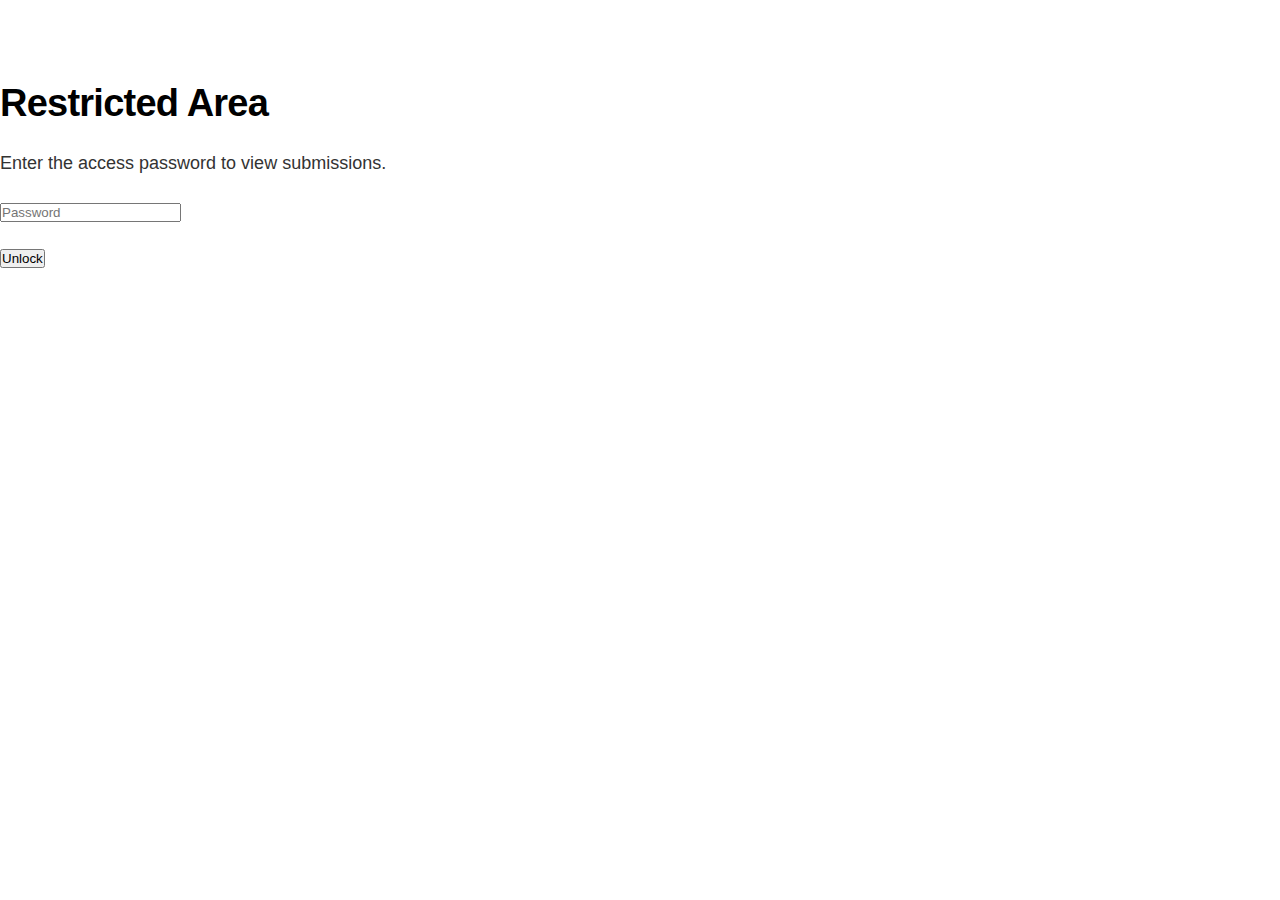
<file: admin.html>
<!DOCTYPE html>
<html lang="en">
<head>
  <!-- Google Tag Manager -->
<script>(function(w,d,s,l,i){w[l]=w[l]||[];w[l].push({'gtm.start':
  new Date().getTime(),event:'gtm.js'});var f=d.getElementsByTagName(s)[0],
  j=d.createElement(s),dl=l!='dataLayer'?'&l='+l:'';j.async=true;j.src=
  'https://www.googletagmanager.com/gtm.js?id=' + i + dl;f.parentNode.insertBefore(j,f);
  })(window,document,'script','dataLayer','GTM-XXXXX');</script>
  <!-- End Google Tag Manager -->

  
  <meta charset="UTF-8">
  <meta name="viewport" content="width=device-width, initial-scale=1.0">
  <title>Submission Safety Log | REACH by Antoine</title>
  <meta name="robots" content="noindex, nofollow">
  <link rel="preload" href="style.css" as="style" onload="this.rel='stylesheet'">
  <noscript><link rel="stylesheet" href="style.css"></noscript>
</head>
<body class="admin-body">
  <!-- Google Tag Manager (noscript) -->
<noscript><iframe src="https://www.googletagmanager.com/ns.html?id=GTM-XXXXX"
  height="0" width="0" style="display:none;visibility:hidden"></iframe></noscript>
  <!-- End Google Tag Manager (noscript) -->

  
  <div class="admin-access-overlay" id="accessGate" role="dialog" aria-modal="true">
    <form class="admin-access-form" id="accessForm">
      <h2>Restricted Area</h2>
      <p>Enter the access password to view submissions.</p>
      <input type="password" id="accessInput" name="accessInput" placeholder="Password" autocomplete="current-password" required>
      <p class="admin-access-error" id="accessError"></p>
      <button type="submit" class="admin-access-submit">Unlock</button>
    </form>
  </div>
  <div id="adminContent" class="admin-content">
    <header class="admin-header">
      <div>
        <h1>Submission Safety Log</h1>
        <p>Review locally stored coaching applications whenever Airtable is unavailable. Resend entries, export them, or mark them as processed.</p>
      </div>
      <div class="admin-header-actions">
        <a class="admin-header-link" href="index.html">← Back to site</a>
        <a class="admin-header-link" href="form.html">Open application form</a>
      </div>
    </header>

    <main class="admin-main">
      <section class="admin-card">
        <p class="admin-note" id="adminError"></p>
        <div class="admin-stats">
          <div class="admin-stat-card">
            <span class="admin-stat-label">Queued / Needs action</span>
            <span class="admin-stat-value" id="statQueued">0</span>
          </div>
          <div class="admin-stat-card">
            <span class="admin-stat-label">Submitted</span>
            <span class="admin-stat-value" id="statSubmitted">0</span>
          </div>
          <div class="admin-stat-card">
            <span class="admin-stat-label">Backup emails</span>
            <span class="admin-stat-value" id="statBackup">0</span>
          </div>
        </div>
        <p class="admin-note">Only this browser can access the queue (stored via LocalStorage). Clearing browser storage will erase these entries.</p>
      </section>

      <section class="admin-card">
        <div class="admin-card-header">
          <h2 class="admin-card-title">Local submissions</h2>
          <div class="admin-card-actions">
            <button type="button" class="admin-button" id="refreshQueueBtn">Refresh</button>
            <button type="button" class="admin-button secondary" id="resendQueueBtn">Retry all queued</button>
            <button type="button" class="admin-button secondary" id="clearSubmittedBtn">Clear submitted</button>
            <button type="button" class="admin-button secondary" id="exportQueueBtn">Export JSON</button>
          </div>
        </div>

        <div class="admin-table-wrapper">
          <table class="admin-table">
            <thead>
              <tr>
                <th>Name</th>
                <th>Email</th>
                <th>WhatsApp</th>
                <th>Location</th>
                <th>Plan</th>
                <th>Currency</th>
                <th>Price</th>
                <th>Goals</th>
                <th>Status</th>
                <th>Timeline</th>
                <th style="min-width:200px;">Actions</th>
              </tr>
            </thead>
            <tbody id="queueBody">
              <tr class="admin-empty"><td colspan="11">No submissions stored locally.</td></tr>
            </tbody>
          </table>
        </div>
      </section>
    </main>
  </div>

  <script>
    (function () {
      const ACCESS_PASSWORD = 'AntoinE1968!';
      const gateEl = document.getElementById('accessGate');
      const gateForm = document.getElementById('accessForm');
      const gateInput = document.getElementById('accessInput');
      const gateError = document.getElementById('accessError');
      const contentEl = document.getElementById('adminContent');

      const showContent = () => {
        if (contentEl) {
          contentEl.style.display = 'block';
        }
      };

      const initDashboard = () => {
        const STORAGE_KEY = 'reachFormSubmissions';
        const WEBHOOK_URL = 'https://hooks.airtable.com/workflows/v1/genericWebhook/appDKRjPsZbEVt0iJ/wflE1Sy1QoDzTUpHL/wtr7nw1o8KVBsecw8';

        const tableBody = document.getElementById('queueBody');
        const statQueued = document.getElementById('statQueued');
        const statSubmitted = document.getElementById('statSubmitted');
        const statBackup = document.getElementById('statBackup');
        const adminError = document.getElementById('adminError');

        const refreshBtn = document.getElementById('refreshQueueBtn');
        const resendBtn = document.getElementById('resendQueueBtn');
        const clearBtn = document.getElementById('clearSubmittedBtn');
        const exportBtn = document.getElementById('exportQueueBtn');

        const STATUS_LABELS = {
          queued: 'Queued',
          sending: 'Sending',
          submitted: 'Submitted',
          submitted_manual: 'Submitted manually',
          backup_sent: 'Backup email sent',
          backup_failed: 'Backup failed'
        };

        let queue = [];
        let locking = false;

        function isLocalStorageAvailable() {
          try {
            const testKey = '__reach_admin_test__';
            localStorage.setItem(testKey, '1');
            localStorage.removeItem(testKey);
            return true;
          } catch (error) {
            console.error('[Reach Admin] LocalStorage unavailable:', error);
            return false;
          }
        }

        const storageAvailable = isLocalStorageAvailable();
        if (!storageAvailable) {
          adminError.textContent = 'LocalStorage is not accessible in this browser. Offline submissions cannot be viewed from this page.';
          return;
        } else {
          adminError.textContent = '';
        }

        function loadQueue() {
          try {
            const raw = localStorage.getItem(STORAGE_KEY);
            if (!raw) return [];
            const parsed = JSON.parse(raw);
            return Array.isArray(parsed) ? parsed : [];
          } catch (error) {
            console.error('[Reach Admin] Failed to load queue:', error);
            return [];
          }
        }

        function saveQueue() {
          try {
            localStorage.setItem(STORAGE_KEY, JSON.stringify(queue));
          } catch (error) {
            console.error('[Reach Admin] Failed to save queue:', error);
          }
        }

        function syncQueue() {
          queue = loadQueue();
        }

        function formatDate(isoString) {
          if (!isoString) return '—';
          const date = new Date(isoString);
          if (Number.isNaN(date.getTime())) return '—';
          return date.toLocaleString();
        }

        function escapeHtml(text) {
          if (!text) return '';
          return text
            .replace(/&/g, '&amp;')
            .replace(/</g, '&lt;')
            .replace(/>/g, '&gt;')
            .replace(/"/g, '&quot;')
            .replace(/'/g, '&#039;');
        }

        function updateStats() {
          const queuedCount = queue.filter(item => item.status === 'queued' || item.status === 'backup_failed').length;
          const submittedCount = queue.filter(item => item.status === 'submitted' || item.status === 'submitted_manual').length;
          const backupCount = queue.filter(item => item.status === 'backup_sent').length;

          statQueued.textContent = queuedCount;
          statSubmitted.textContent = submittedCount;
          statBackup.textContent = backupCount;
        }

        function renderQueue() {
          tableBody.innerHTML = '';
          if (!queue.length) {
            tableBody.innerHTML = '<tr class="admin-empty"><td colspan="11">No submissions stored locally.</td></tr>';
            updateStats();
            return;
          }

          const sorted = [...queue].sort((a, b) => {
            const aTime = Date.parse(a.createdAt || '') || 0;
            const bTime = Date.parse(b.createdAt || '') || 0;
            return bTime - aTime;
          });

          sorted.forEach(record => {
            const payload = record.payload || {};
            const statusLabel = STATUS_LABELS[record.status] || record.status || 'Unknown';
            const badgeClass = `status-badge ${record.status || 'queued'}`;
            const goalsPreview = payload.goals ? escapeHtml(payload.goals).slice(0, 250) : '';
            const goalsText = goalsPreview && payload.goals.length > 250 ? `${goalsPreview}…` : goalsPreview;
            const timelineItems = [
              record.createdAt ? `Created: ${formatDate(record.createdAt)}` : null,
              record.submittedAt ? `Submitted: ${formatDate(record.submittedAt)}` : null,
              record.lastAttemptAt ? `Last attempt: ${formatDate(record.lastAttemptAt)}` : null,
              record.backupEmailAt ? `Backup email: ${formatDate(record.backupEmailAt)}` : null,
              record.lastError ? `Error: ${escapeHtml(record.lastError)}` : null,
              record.lastEmailError ? `Email error: ${escapeHtml(record.lastEmailError)}` : null
            ].filter(Boolean);

            const row = document.createElement('tr');
            row.innerHTML = `
              <td><strong>${escapeHtml(payload.fullName || '—')}</strong></td>
              <td>${payload.email ? `<a href="mailto:${escapeHtml(payload.email)}">${escapeHtml(payload.email)}</a>` : '—'}</td>
              <td>${payload.whatsapp ? `<a href="https://wa.me/${encodeURIComponent(payload.whatsapp.replace(/[^0-9+]/g,''))}" target="_blank" rel="noopener noreferrer">${escapeHtml(payload.whatsapp)}</a>` : '—'}</td>
              <td>${escapeHtml(payload.location || '—')}</td>
              <td>${escapeHtml(payload.planLabel || payload.planValue || '—')}</td>
              <td>${escapeHtml(payload.currencyCode ? `${payload.currencyCode} ${payload.currencySymbol || ''}`.trim() : '—')}</td>
              <td>${escapeHtml(payload.priceDisplay || '—')}</td>
              <td>${goalsText || '—'}</td>
              <td><span class="${badgeClass}">${escapeHtml(statusLabel)}</span></td>
              <td>${timelineItems.length ? timelineItems.map(item => `<div class="admin-note">${item}</div>`).join('') : '<span class="admin-note">No timeline data</span>'}</td>
              <td class="admin-actions">
                <button type="button" data-action="copy" data-id="${record.id}">Copy data</button>
                ${(record.status === 'queued' || record.status === 'backup_failed') ? `<button type="button" data-action="resend" data-id="${record.id}">Resend to Airtable</button>` : ''}
                ${(record.status !== 'submitted' && record.status !== 'submitted_manual') ? `<button type="button" data-action="mark" data-id="${record.id}">Mark submitted</button>` : ''}
              </td>
            `;
            tableBody.appendChild(row);
          });

          updateStats();
        }

        async function resendRecord(recordId) {
          const record = queue.find(item => item.id === recordId);
          if (!record || locking) return;
          locking = true;
          record.status = 'sending';
          record.lastAttemptAt = new Date().toISOString();
          saveQueue();
          renderQueue();

          try {
            const body = new URLSearchParams();
            Object.entries(record.payload || {}).forEach(([key, value]) => {
              body.append(key, value ?? '');
            });
            await fetch(WEBHOOK_URL, { method: 'POST', mode: 'no-cors', body });
            record.status = 'submitted';
            record.submittedAt = new Date().toISOString();
            record.lastError = null;
          } catch (error) {
            console.error('[Reach Admin] Manual resend failed:', error);
            record.status = 'backup_failed';
            record.lastError = error?.message || 'Network error';
          } finally {
            locking = false;
            saveQueue();
            renderQueue();
          }
        }

        function markSubmitted(recordId) {
          const record = queue.find(item => item.id === recordId);
          if (!record) return;
          record.status = 'submitted_manual';
          record.submittedAt = new Date().toISOString();
          saveQueue();
          renderQueue();
        }

        async function copyRecord(recordId) {
          const record = queue.find(item => item.id === recordId);
          if (!record) return;
          try {
            await navigator.clipboard.writeText(JSON.stringify(record, null, 2));
          } catch (error) {
            console.error('[Reach Admin] Unable to copy to clipboard:', error);
            alert('Could not copy to clipboard. Please copy manually.');
          }
        }

        async function resendAllQueued() {
          if (locking) return;
          const targets = queue.filter(item => item.status === 'queued' || item.status === 'backup_failed');
          for (const record of targets) {
            await resendRecord(record.id);
          }
        }

        function clearSubmitted() {
          const keep = queue.filter(item => item.status !== 'submitted' && item.status !== 'submitted_manual');
          if (keep.length === queue.length) return;
          queue = keep;
          saveQueue();
          renderQueue();
        }

        function exportQueue() {
          const blob = new Blob([JSON.stringify(queue, null, 2)], { type: 'application/json' });
          const url = URL.createObjectURL(blob);
          const link = document.createElement('a');
          link.href = url;
          link.download = `reach-submissions-${Date.now()}.json`;
          document.body.appendChild(link);
          link.click();
          document.body.removeChild(link);
          URL.revokeObjectURL(url);
        }

        tableBody.addEventListener('click', event => {
          const button = event.target.closest('button[data-action]');
          if (!button) return;
          const action = button.dataset.action;
          const recordId = button.dataset.id;

          if (action === 'resend') {
            resendRecord(recordId);
          } else if (action === 'mark') {
            markSubmitted(recordId);
          } else if (action === 'copy') {
            copyRecord(recordId);
          }
        });

        refreshBtn.addEventListener('click', () => {
          syncQueue();
          renderQueue();
        });

        resendBtn.addEventListener('click', () => {
          resendAllQueued();
        });

        clearBtn.addEventListener('click', () => {
          const confirmClear = confirm('Remove all entries marked as submitted from this browser?');
          if (confirmClear) {
            clearSubmitted();
          }
        });

        exportBtn.addEventListener('click', () => {
          exportQueue();
        });

        window.addEventListener('storage', event => {
          if (event.key === STORAGE_KEY) {
            syncQueue();
            renderQueue();
          }
        });

        syncQueue();
        renderQueue();
      };

      const passwordConfigured = ACCESS_PASSWORD && ACCESS_PASSWORD !== 'REPLACE_WITH_PASSWORD';

      if (!passwordConfigured) {
        showContent();
        if (gateEl) {
          gateEl.remove();
        }
        initDashboard();
        return;
      }

      if (!gateEl || !gateForm || !gateInput || !gateError) {
        console.error('[Reach Admin] Access gate elements missing.');
        return;
      }

      contentEl.style.display = 'none';
      gateEl.style.display = 'flex';
      gateForm.addEventListener('submit', function (event) {
        event.preventDefault();
        if ((gateInput.value || '').trim() === ACCESS_PASSWORD) {
          gateError.textContent = '';
          gateInput.value = '';
          gateEl.style.display = 'none';
          gateEl.remove();
          showContent();
          initDashboard();
        } else {
          gateError.textContent = 'Incorrect password. Try again.';
          gateInput.value = '';
          gateInput.focus();
        }
      });
    })();
  </script>
</body>
</html>
</file>
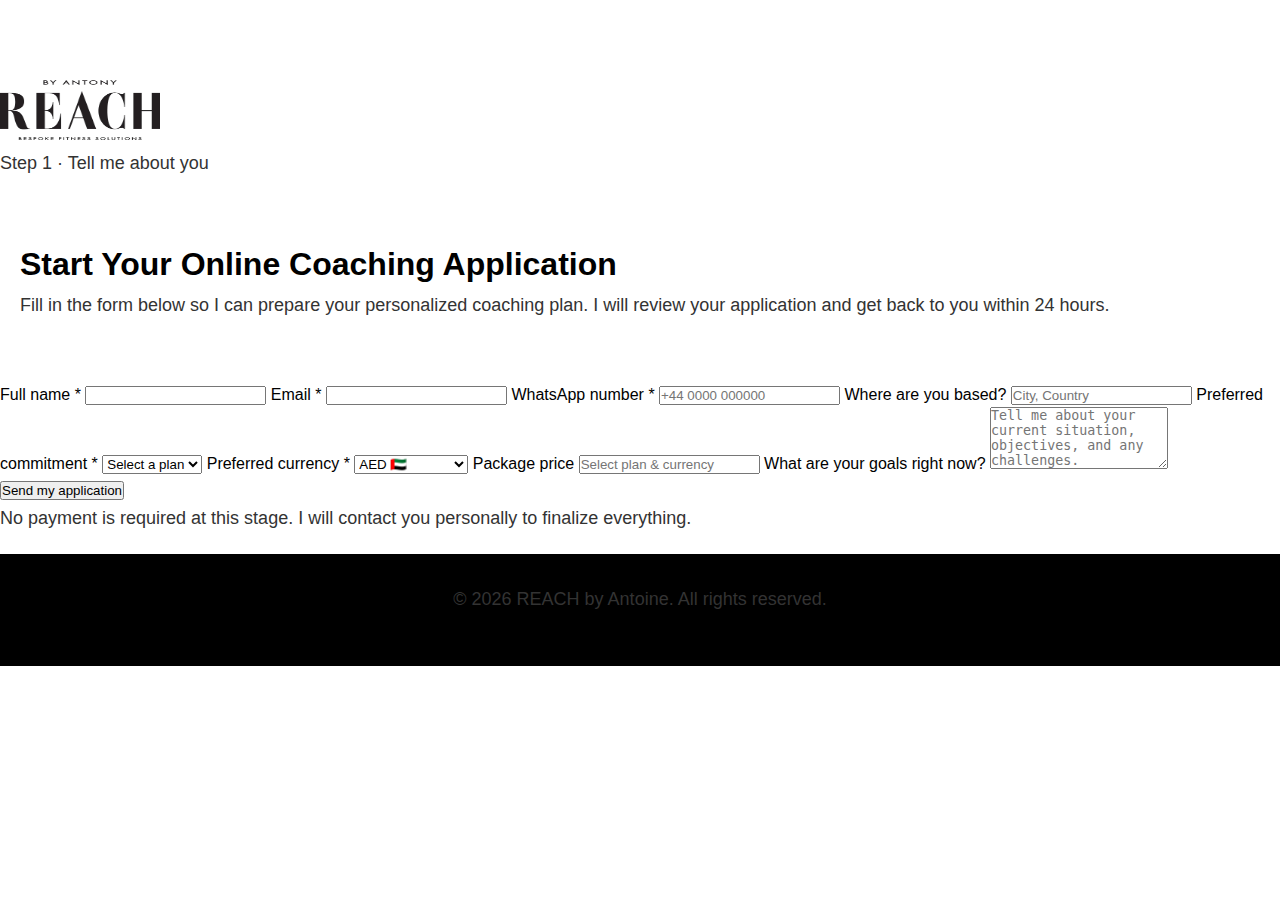
<file: form.html>
<!DOCTYPE html>
<html lang="en">
<head>
  <!-- Google Tag Manager -->
<script>(function(w,d,s,l,i){w[l]=w[l]||[];w[l].push({'gtm.start':
  new Date().getTime(),event:'gtm.js'});var f=d.getElementsByTagName(s)[0],
  j=d.createElement(s),dl=l!='dataLayer'?'&l='+l:'';j.async=true;j.src=
  'https://www.googletagmanager.com/gtm.js?id=' + i + dl;f.parentNode.insertBefore(j,f);
  })(window,document,'script','dataLayer','GTM-XXXXX');</script>
  <!-- End Google Tag Manager -->

  <meta charset="UTF-8">
  <meta name="viewport" content="width=device-width, initial-scale=1.0">
  <title>Apply for Online Coaching | REACH by Antoine</title>
  <meta name="description" content="Complete the short form to apply for REACH online coaching with coach Antoine.">
  <link rel="preload" href="style.css" as="style" onload="this.rel='stylesheet'">
  <noscript><link rel="stylesheet" href="style.css"></noscript>
</head>
<body class="form-body">
<!-- Google Tag Manager (noscript) -->
<noscript><iframe src="https://www.googletagmanager.com/ns.html?id=GTM-XXXXX"
  height="0" width="0" style="display:none;visibility:hidden"></iframe></noscript>
  <!-- End Google Tag Manager (noscript) -->

  <header class="form-header">
    <div class="form-header-inner">
      <a href="index.html" class="form-logo" aria-label="Return to homepage">
        <img src="01-IMAGES/logo_reach.webp" alt="REACH by Antoine" width="160" height="60" loading="lazy">
      </a>
      <p class="form-header-text">Step 1 · Tell me about you</p>
    </div>
  </header>

  <main class="form-main">
    <section class="form-intro">
      <h1>Start Your Online Coaching Application</h1>
      <p>Fill in the form below so I can prepare your personalized coaching plan. I will review your application and get back to you within 24 hours.</p>
    </section>

    <form class="coaching-form" id="coachingForm" novalidate>
      <div class="form-grid">
        <label class="form-field">
          <span>Full name *</span>
          <input type="text" name="fullName" id="fullName" autocomplete="name" required>
        </label>

        <label class="form-field">
          <span>Email *</span>
          <input type="email" name="email" id="email" inputmode="email" autocomplete="email" required>
        </label>

        <label class="form-field">
          <span>WhatsApp number *</span>
          <input type="tel" name="whatsapp" id="whatsapp" inputmode="tel" autocomplete="tel" placeholder="+44 0000 000000" required>
        </label>

        <label class="form-field">
          <span>Where are you based?</span>
          <input type="text" name="location" id="location" placeholder="City, Country">
        </label>

        <label class="form-field">
          <span>Preferred commitment *</span>
          <select name="plan" id="selectedPlan" required>
            <option value="">Select a plan</option>
            <option value="1-month">1 Month</option>
            <option value="3-months">3 Months</option>
            <option value="6-months">6 Months</option>
          </select>
        </label>

        <label class="form-field">
          <span>Preferred currency *</span>
          <select name="currency" id="currency" required>
            <option value="">Select currency</option>
            <option value="AED" selected>AED 🇦🇪</option>
            <option value="AUD">AUD 🇦🇺</option>
            <option value="EUR">EUR 🇪🇺</option>
          </select>
        </label>

        <label class="form-field">
          <span>Package price</span>
          <input type="text" id="priceDisplay" placeholder="Select plan & currency" readonly>
          <input type="hidden" name="price" id="priceValue">
        </label>

        <label class="form-field form-field-wide">
          <span>What are your goals right now?</span>
          <textarea name="goals" id="goals" rows="4" placeholder="Tell me about your current situation, objectives, and any challenges."></textarea>
        </label>
      </div>

      <div class="form-actions">
        <button type="submit" class="form-submit-button">Send my application</button>
        <p class="form-disclaimer">No payment is required at this stage. I will contact you personally to finalize everything.</p>
      </div>
      <p class="form-status-message" id="formStatus" aria-live="polite"></p>
    </form>

  </main>

  <footer class="form-footer">
    <p>© <span id="formYear"></span> REACH by Antoine. All rights reserved.</p>
  </footer>

  <script>
    (function () {
      const SECURITY_CONFIG = {
        localStorageKey: 'reachFormSubmissions',
        webhookURL: 'https://hooks.airtable.com/workflows/v1/genericWebhook/appDKRjPsZbEVt0iJ/wflE1Sy1QoDzTUpHL/wtr7nw1o8KVBsecw8',
        retryIntervalMinutes: 5,
        email: {
          enabled: false,
          publicKey: '',
          serviceId: '',
          templateId: '',
          toEmail: ''
        }
      };

      const CONTACT_FALLBACK_MESSAGE = 'We saved your application locally and will retry automatically once the connection is restored.';

      const CONTACT_EMAIL_FALLBACK = SECURITY_CONFIG.email.toEmail && !SECURITY_CONFIG.email.toEmail.includes('REPLACE')
        ? SECURITY_CONFIG.email.toEmail
        : 'your-email@example.com';

      const params = new URLSearchParams(window.location.search);
      const planParam = params.get('plan');
      const planSelect = document.getElementById('selectedPlan');
      const currencySelect = document.getElementById('currency');
      const priceDisplay = document.getElementById('priceDisplay');
      const priceValue = document.getElementById('priceValue');
      const form = document.getElementById('coachingForm');
      const formFields = form.querySelectorAll('input[required], select[required]');
      const submitButton = form.querySelector('.form-submit-button');
      const formStatus = document.getElementById('formStatus');
      const footerYear = document.getElementById('formYear');
      footerYear.textContent = new Date().getFullYear();

      const pricingMatrix = {
        AED: { symbol: 'AED', plans: { '1-month': 1000, '3-months': 2700, '6-months': 4800 } },
        AUD: { symbol: 'AUD', plans: { '1-month': 480, '3-months': 1170, '6-months': 2400 } },
        EUR: { symbol: '€', plans: { '1-month': 250, '3-months': 675, '6-months': 1200 } }
      };

      const defaultCurrency = currencySelect?.value || 'AED';

      function checkLocalStorageAvailable() {
        try {
          const testKey = '__reach_form_test__';
          localStorage.setItem(testKey, '1');
          localStorage.removeItem(testKey);
          return true;
        } catch (error) {
          console.warn('[Reach Form] LocalStorage unavailable:', error);
          return false;
        }
      }

      const localStorageAvailable = checkLocalStorageAvailable();
      const queueEnabled = localStorageAvailable && Boolean(SECURITY_CONFIG.localStorageKey);
      let queueCache = queueEnabled ? loadQueueFromStorage() : [];
      let emailJsInitialized = false;

      if (queueEnabled) {
        window.addEventListener('storage', event => {
          if (event.key === SECURITY_CONFIG.localStorageKey) {
            queueCache = loadQueueFromStorage();
          }
        });
      }

      function loadQueueFromStorage() {
        try {
          const raw = localStorage.getItem(SECURITY_CONFIG.localStorageKey);
          if (!raw) return [];
          const parsed = JSON.parse(raw);
          return Array.isArray(parsed) ? parsed : [];
        } catch (error) {
          console.error('[Reach Form] Failed to load queue from storage:', error);
          return [];
        }
      }

      function persistQueue() {
        if (!queueEnabled) return;
        try {
          localStorage.setItem(SECURITY_CONFIG.localStorageKey, JSON.stringify(queueCache));
        } catch (error) {
          console.error('[Reach Form] Unable to persist queue:', error);
        }
      }

      function addRecord(record) {
        if (!queueEnabled) return record;
        queueCache.push(record);
        persistQueue();
        return record;
      }

      function getRecord(recordId) {
        if (!queueEnabled) return null;
        return queueCache.find(item => item.id === recordId) || null;
      }

      function updateRecord(recordId, updates) {
        if (!queueEnabled) return null;
        const index = queueCache.findIndex(item => item.id === recordId);
        if (index === -1) return null;
        queueCache[index] = { ...queueCache[index], ...updates };
        persistQueue();
        return queueCache[index];
      }

      function createRecord(payload) {
        return {
          id: `sub_${Date.now()}_${Math.random().toString(36).slice(2, 8)}`,
          status: 'queued',
          payload,
          createdAt: new Date().toISOString(),
          lastAttemptAt: null,
          submittedAt: null,
          backupEmailAt: null,
          lastError: null,
          lastEmailError: null
        };
      }

      function shouldRetry(record) {
        if (!record || !record.lastAttemptAt) return true;
        const lastAttempt = Date.parse(record.lastAttemptAt);
        if (Number.isNaN(lastAttempt)) return true;
        const diffMs = Date.now() - lastAttempt;
        return diffMs >= (SECURITY_CONFIG.retryIntervalMinutes * 60 * 1000);
      }

      function initEmailJS() {
        if (!SECURITY_CONFIG.email.enabled) return false;
        if (emailJsInitialized) return true;
        const { publicKey, serviceId, templateId, toEmail } = SECURITY_CONFIG.email;
        if (!window.emailjs) {
          console.warn('[Reach Form] EmailJS library not loaded yet.');
          return false;
        }
        if (
          !publicKey || !serviceId || !templateId || !toEmail ||
          publicKey.includes('REPLACE') || serviceId.includes('REPLACE') ||
          templateId.includes('REPLACE') || toEmail.includes('REPLACE')
        ) {
          console.warn('[Reach Form] EmailJS configuration is incomplete.');
          return false;
        }
        window.emailjs.init(publicKey);
        emailJsInitialized = true;
        return true;
      }

      async function sendEmailBackup(record, errorMessage) {
        if (!SECURITY_CONFIG.email.enabled) {
          return { success: false, reason: 'disabled' };
        }
        if (!initEmailJS()) {
          return { success: false, reason: 'not_configured' };
        }

        const latestRecord = record && record.id ? (getRecord(record.id) || record) : record;
        const payload = latestRecord?.payload || {};
        const templateParams = {
          to_email: SECURITY_CONFIG.email.toEmail,
          submission_id: latestRecord?.id || `temp_${Date.now()}`,
          error_message: errorMessage || '',
          submitted_at: latestRecord?.createdAt || new Date().toISOString(),
          payload_json: JSON.stringify(payload, null, 2),
          full_name: payload.fullName || '',
          email: payload.email || '',
          whatsapp: payload.whatsapp || '',
          location: payload.location || '',
          plan_label: payload.planLabel || payload.planValue || '',
          currency: `${payload.currencyCode || ''} ${payload.currencySymbol || ''}`.trim(),
          price: payload.priceDisplay || '',
          goals: payload.goals || ''
        };

        try {
          await window.emailjs.send(
            SECURITY_CONFIG.email.serviceId,
            SECURITY_CONFIG.email.templateId,
            templateParams
          );
          if (queueEnabled && latestRecord?.id) {
            updateRecord(latestRecord.id, {
              status: 'backup_sent',
              backupEmailAt: new Date().toISOString(),
              lastEmailError: null,
              lastError: errorMessage || null
            });
          }
          return { success: true };
        } catch (emailError) {
          if (queueEnabled && latestRecord?.id) {
            updateRecord(latestRecord.id, {
              status: 'backup_failed',
              backupEmailAt: new Date().toISOString(),
              lastEmailError: emailError.message || 'Email backup failed',
              lastError: errorMessage || null
            });
          }
          console.error('[Reach Form] Backup email failed:', emailError);
          return { success: false, error: emailError };
        }
      }

      async function sendToAirtable(payload) {
        const submissionBody = new URLSearchParams();
        Object.entries(payload).forEach(([key, value]) => {
          submissionBody.append(key, value ?? '');
        });
        await fetch(SECURITY_CONFIG.webhookURL, {
          method: 'POST',
          mode: 'no-cors',
          body: submissionBody
        });
      }

      async function attemptSubmissionRecord(record, options = {}) {
        const allowBackup = options.allowBackup !== false;
        if (!queueEnabled || !record) {
          await sendToAirtable(record?.payload || {});
          return { success: true, record };
        }

        const attemptIso = new Date().toISOString();
        updateRecord(record.id, { status: 'sending', lastAttemptAt: attemptIso });

        try {
          await sendToAirtable(record.payload);
          const updated = updateRecord(record.id, {
            status: 'submitted',
            submittedAt: new Date().toISOString(),
            lastError: null
          });
          return { success: true, record: updated };
        } catch (submissionError) {
          const errorMessage = submissionError?.message || 'Network error';
          const updated = updateRecord(record.id, {
            status: 'queued',
            lastError: errorMessage,
            lastAttemptAt: attemptIso
          });

          if (!allowBackup) {
            return { success: false, record: updated, error: errorMessage };
          }

          const backup = await sendEmailBackup(updated, errorMessage);
          return { success: false, record: getRecord(record.id) || updated, error: errorMessage, backup };
        }
      }

      async function attemptDirectSubmission(payload) {
        try {
          await sendToAirtable(payload);
          return { success: true };
        } catch (error) {
          const errorMessage = error?.message || 'Network error';
          const tempRecord = { id: `temp_${Date.now()}`, payload };
          const backup = await sendEmailBackup(tempRecord, errorMessage);
          return { success: false, error: errorMessage, backup };
        }
      }

      async function processPendingQueue() {
        if (!queueEnabled || !queueCache.length) return;
        for (const record of [...queueCache]) {
          if (!record || (record.status !== 'queued' && record.status !== 'backup_failed')) continue;
          if (!shouldRetry(record)) continue;
          try {
            await attemptSubmissionRecord(record, { allowBackup: false });
          } catch (error) {
            // Automatic retries will try again later.
          }
        }
      }

      if (queueEnabled) {
        setTimeout(processPendingQueue, 3000);
        window.addEventListener('online', () => processPendingQueue());
        setInterval(processPendingQueue, SECURITY_CONFIG.retryIntervalMinutes * 60 * 1000);
      }

      function updatePriceDisplay() {
        if (!planSelect || !currencySelect || !priceDisplay || !priceValue) return;
        const planValue = planSelect.value;
        const currencyValue = currencySelect.value;
        const currencyConfig = pricingMatrix[currencyValue];
        const planConfig = currencyConfig?.plans?.[planValue];

        if (!planConfig) {
          priceDisplay.value = '';
          priceDisplay.placeholder = 'Select plan & currency';
          priceValue.value = '';
          return;
        }

        priceDisplay.value = `${planConfig} ${currencyConfig.symbol}`;
        priceValue.value = String(planConfig);
      }

      if (planParam && planSelect) {
        const match = Array.from(planSelect.options).find(option => option.value === planParam);
        if (match) {
          planSelect.value = planParam;
        }
      }

      updatePriceDisplay();

      if (planSelect) {
        planSelect.addEventListener('change', updatePriceDisplay);
      }

      if (currencySelect) {
        currencySelect.addEventListener('change', updatePriceDisplay);
      }

      form.addEventListener('submit', async function (event) {
        event.preventDefault();
        let isValid = true;

        formFields.forEach(field => {
          if (!field.checkValidity()) {
            field.classList.add('form-error');
            isValid = false;
          } else {
            field.classList.remove('form-error');
          }
        });

        if (!isValid) {
          form.reportValidity();
          return;
        }

        updatePriceDisplay();

        const fullName = document.getElementById('fullName').value.trim();
        const email = document.getElementById('email').value.trim();
        const whatsapp = document.getElementById('whatsapp').value.trim();
        const location = document.getElementById('location').value.trim();
        const goals = document.getElementById('goals').value.trim();
        const planValue = planSelect.value;
        const planLabel = planSelect.options[planSelect.selectedIndex].textContent;
        const currencyValue = currencySelect.value;
        const currencyConfig = pricingMatrix[currencyValue];
        const packagePrice = currencyConfig?.plans?.[planValue];

        if (!currencyConfig || !packagePrice) {
          formStatus.textContent = 'Please select a plan and currency to calculate the price.';
          formStatus.classList.add('is-error');
          return;
        }

        const payload = {
          fullName,
          email,
          whatsapp,
          location,
          goals,
          planValue,
          planLabel,
          currencyCode: currencyValue,
          currencySymbol: currencyConfig.symbol,
          priceTotal: packagePrice,
          priceDisplay: `${packagePrice} ${currencyConfig.symbol}`,
          submittedAt: new Date().toISOString(),
          sourcePage: window.location.href
        };

        submitButton.disabled = true;
        submitButton.textContent = 'Sending...';
        formStatus.textContent = 'Sending your application...';
        formStatus.classList.remove('is-error', 'is-success');

        let record = null;
        if (queueEnabled) {
          record = addRecord(createRecord(payload));
        }

        let outcome;
        if (record) {
          outcome = await attemptSubmissionRecord(record, { allowBackup: true });
        } else {
          outcome = await attemptDirectSubmission(payload);
        }

        if (outcome.success) {
          form.reset();
          if (planParam && planSelect) {
            planSelect.value = planParam;
          }
          currencySelect.value = defaultCurrency;
          updatePriceDisplay();

          formStatus.textContent = 'Application sent! I will reach out within 24 hours.';
          window.dataLayer = window.dataLayer || [];
          window.dataLayer.push({
           event: 'application_submitted',
         });

          formStatus.classList.remove('is-error');
          formStatus.classList.add('is-success');
          submitButton.disabled = false;
          submitButton.textContent = 'Send my application';
          processPendingQueue();
          return;
        }

        formStatus.textContent = CONTACT_FALLBACK_MESSAGE;
        formStatus.classList.remove('is-success');
        formStatus.classList.add('is-error');
        submitButton.disabled = false;
        submitButton.textContent = 'Send my application';
      });
    })();
  </script>
</body>
</html>
</file>
<file: style.css>
*{margin:0;padding:0;box-sizing:border-box}body{font-family:'Inter',-apple-system,BlinkMacSystemFont,sans-serif;background:#ffffff;color:#000000;line-height:1.6;padding-top:80px}.header-banner{position:fixed;top:0;left:0;width:100%;background:#ffffff;padding:15px 20px;box-shadow:0 2px 10px rgba(0,0,0,0.1);z-index:1000;display:flex;justify-content:center;align-items:center}.header-logo{height:50px;width:auto}.clients-row{display:flex;align-items:center;justify-content:center;gap:8px;margin-bottom:35px;flex-wrap:nowrap}.clients-banner{display:flex;justify-content:center;align-items:center;flex-shrink:0}.clients-banner img{height:130px;width:auto}.clients-text{color:#ff6413;font-size:17px;font-weight:600;white-space:nowrap}.clients-counter{display:inline-block;font-weight:700;font-size:20px;color:#ff6413}.hero{position:relative;color:#fff;padding:80px 20px 100px;background:linear-gradient(180deg,#111111 0%,#141414 60%,#111111 100%)}.hero-content{position:relative;z-index:1;max-width:760px;margin:0 auto;display:flex;flex-direction:column;align-items:center;text-align:center;gap:24px}.hero-text{align-self:center;position:relative;z-index:2}.hero h1{font-family:'Inter',sans-serif;font-size:clamp(32px,5vw,54px);font-weight:700;line-height:1.1;margin-bottom:20px;letter-spacing:-0.03em;color:#ffffff}.hero h1 br{display:block;content:"";margin-top:10px}.hero p{font-size:18px;margin-bottom:0;font-weight:400;line-height:1.5;color:rgba(255,255,255,0.8)}.btn{display:inline-block;background:#ff6413;color:#fff;padding:18px 40px;font-size:18px;font-weight:700;text-decoration:none;border-radius:4px;transition:all 0.3s;border:none;cursor:pointer;letter-spacing:0.5px;font-family:'Inter',sans-serif}.btn:hover{background:#e55510;transform:translateY(-2px);box-shadow:0 6px 20px rgba(255,100,19,0.3)}.container{max-width:800px;margin:0 auto;padding:0 20px}section{padding:40px 20px}.section-dark{background:#f8f9fa}h2{font-family:'Inter',sans-serif;font-size:clamp(26px,4.5vw,38px);font-weight:700;margin-bottom:20px;line-height:1.25;color:#000000;letter-spacing:-0.02em;text-wrap:balance}h3{font-family:'Inter',sans-serif;font-size:clamp(21px,3vw,28px);font-weight:700;margin-bottom:15px;color:#ff6413;text-wrap:balance}p{font-size:18px;margin-bottom:20px;line-height:1.75;color:#333;font-weight:400;text-wrap:pretty}.testimonials-carousel-section{background:#fff;padding:50px 20px}.carousel-container{max-width:1200px;margin:0 auto;position:relative;overflow:hidden}.carousel-title{text-align:center;font-size:clamp(28px,4vw,36px);font-weight:700;margin-bottom:40px;color:#000}.carousel-wrapper{display:flex;transition:transform 0.5s ease-in-out;gap:20px}.carousel-slide{flex:0 0 calc(33.333% - 14px);min-width:calc(33.333% - 14px)}.carousel-slide img{width:100%;height:auto;border-radius:12px;box-shadow:0 4px 20px rgba(0,0,0,0.1);transition:transform 0.3s ease,box-shadow 0.3s ease}.carousel-slide img:hover{transform:translateY(-5px);box-shadow:0 8px 30px rgba(255,100,19,0.2)}.carousel-nav{position:absolute;top:50%;transform:translateY(-50%);background:#ff6413;color:white;border:none;width:50px;height:50px;border-radius:50%;cursor:pointer;font-size:24px;display:flex;align-items:center;justify-content:center;transition:all 0.3s ease;z-index:10}.carousel-nav:hover{background:#e55510;transform:translateY(-50%) scale(1.1)}.carousel-nav.prev{left:-25px}.carousel-nav.next{right:-25px}.carousel-dots{display:flex;justify-content:center;gap:10px;margin-top:30px}.carousel-dot{width:12px;height:12px;border-radius:50%;background:#ddd;cursor:pointer;transition:all 0.3s ease;border:none}.carousel-dot.active{background:#ff6413;width:30px;border-radius:6px}.location-box{background:linear-gradient(135deg,#0d0d0d 0%,#161616 100%);border-radius:20px;margin:70px auto;max-width:760px;text-align:center;padding:40px 48px;position:relative;overflow:hidden;isolation:isolate;box-shadow:0 30px 60px rgba(0,0,0,0.45);border:1px solid rgba(255,100,19,0.45)}.location-box::before{content:"";position:absolute;inset:0;border-radius:inherit;background:linear-gradient(135deg,rgba(255,100,19,0.5),rgba(255,100,19,0));opacity:0.2;z-index:-2}.location-box::after{content:"";position:absolute;top:-120px;right:-80px;width:280px;height:280px;background:radial-gradient(circle,rgba(255,100,19,0.4),transparent 70%);opacity:0.7;z-index:-1}.location-box p{margin-bottom:12px;color:rgba(255,255,255,0.86);font-weight:500;letter-spacing:0.2px}.location-box strong{font-size:22px;color:#ffffff;font-weight:700;letter-spacing:0.6px;text-transform:uppercase}.pain-list{list-style:none;max-width:700px;margin:25px auto}.pain-list li{font-size:18px;margin-bottom:15px;padding-left:35px;position:relative;line-height:1.6;font-weight:400}.pain-list li:before{content:"✓";position:absolute;left:0;color:#ff6413;font-weight:bold;font-size:24px}.benefits-grid{display:grid;grid-template-columns:repeat(2,1fr);gap:20px;margin:30px auto;max-width:900px}.benefit-card{background:#fff;padding:20px;border-left:4px solid #ff6413;box-shadow:0 2px 10px rgba(0,0,0,0.08)}.benefit-card:last-child{grid-column:1 / -1;max-width:450px;margin:0 auto}.benefit-card h3{margin-bottom:10px;font-size:20px}.benefit-card p{font-size:15px;color:#555;margin-bottom:0;line-height:1.6}.pricing-section{background:#f8f9fa;padding:60px 20px 40px}.pricing-header{text-align:center;max-width:720px;margin:0 auto 30px}.pricing-header h2{font-size:clamp(30px,5vw,48px);font-weight:700;color:#000;margin-bottom:12px;letter-spacing:-0.02em}.pricing-header p{color:#555;font-size:18px}.pricing-controls{display:flex;justify-content:center;margin-bottom:30px}.currency-select-wrapper{display:inline-flex;align-items:center;gap:12px;background:#fff;border:2px solid #ff6413;border-radius:40px;padding:10px 18px;box-shadow:0 8px 25px rgba(255,100,19,0.12)}.currency-select-wrapper span{font-weight:600;font-size:15px;color:#000}.currency-select{border:none;font-size:15px;font-weight:600;background:transparent;color:#ff6413;cursor:pointer;outline:none;appearance:none;padding-right:20px}.currency-select option{color:#000}.pricing-box{background:transparent}.pricing-cards-container{display:grid;grid-template-columns:repeat(3,1fr);gap:24px;max-width:1200px;margin:25px auto 35px}.pricing-card{background:linear-gradient(180deg,#fff4eb 0%,#ffe0cd 100%);border-radius:28px;padding:48px 28px 36px;text-align:center;position:relative;overflow:hidden;box-shadow:0 25px 40px rgba(255,100,19,0.22);transition:transform 0.3s ease,box-shadow 0.3s ease;display:flex;flex-direction:column;align-items:center;gap:16px}.pricing-card::before{content:"";position:absolute;top:-120px;left:-40px;width:220px;height:220px;background:radial-gradient(circle,rgba(255,255,255,0.6) 0%,transparent 70%);opacity:0.6;pointer-events:none}.pricing-card:nth-child(2){background:linear-gradient(180deg,#ffe6d6 0%,#ffc8a3 100%)}.pricing-card.best-value{background:linear-gradient(180deg,#ffd5b4 0%,#ff9f54 100%);box-shadow:0 28px 45px rgba(255,125,37,0.35)}.pricing-card:hover{transform:translateY(-6px);box-shadow:0 35px 55px rgba(255,100,19,0.28)}.best-value-badge,.most-popular-badge{position:absolute;top:12px;display:inline-flex;align-items:center;justify-content:center;padding:7px 16px;border-radius:999px;font-size:12px;font-weight:700;text-transform:uppercase;letter-spacing:0.6px;background:rgba(0,0,0,0.75);color:#fff;box-shadow:0 8px 18px rgba(0,0,0,0.2)}.best-value-badge{right:24px;background:#ff6413}.most-popular-badge{left:24px}.plan-title{font-size:22px;font-weight:700;color:#1a1a1a;margin:0;letter-spacing:0.02em}.price-wrapper{display:flex;flex-direction:column;align-items:center;gap:6px;margin-top:8px}.price{font-size:44px;font-weight:800;color:#ff6413;line-height:1;letter-spacing:-0.02em}.price-detail{font-size:15px;color:#5c5c5c}.plan-saving{display:none;background:rgba(23,162,74,0.14);color:#14703a;border-radius:999px;padding:6px 16px;font-size:13px;font-weight:600;margin-top:6px;gap:8px;align-items:center;justify-content:center}.plan-saving::before{content:"💰";font-size:16px}.plan-features{list-style:none;padding:0;margin:12px 0 0;width:100%;display:flex;flex-direction:column;gap:12px}.plan-features li{font-size:14px;color:#3d3d3d;position:relative;padding-bottom:12px}.plan-features li:not(:last-child)::after{content:"";position:absolute;left:0;right:0;bottom:0;border-bottom:1px dashed rgba(0,0,0,0.12)}.plan-features .feature-whatsapp{font-weight:600;color:#1f7a46;display:inline-flex;align-items:center;justify-content:center;gap:6px}.plan-features .feature-whatsapp::before{content:"📲"}.no-break{white-space:nowrap}.plan-button{margin-top:auto;display:inline-flex;align-items:center;justify-content:center;padding:10px 26px;border-radius:999px;border:2px solid #ff6413;background:#ffffff;color:#ff6413;font-size:14px;font-weight:700;text-transform:uppercase;letter-spacing:0.6px;text-decoration:none;transition:all 0.25s ease;box-shadow:0 6px 18px rgba(255,100,19,0.18);margin-top:16px}.plan-button:hover{background:#ff6413;color:#fff;box-shadow:0 10px 26px rgba(255,100,19,0.28);transform:translateY(-2px)}.trial-note{background:linear-gradient(135deg,#fff9f5 0%,#ffffff 100%);border:2px solid rgba(255,100,19,0.45);border-radius:16px;padding:22px 24px;margin-top:30px;font-size:16px;line-height:1.6;color:#333;position:relative}.trial-note strong{color:#ff6413;font-weight:700}.faq-container{max-width:700px;margin:0 auto}.faq-item{background:#1a1a1a;margin-bottom:12px;border-radius:8px;overflow:hidden;transition:all 0.3s ease}.faq-question{padding:18px 25px;cursor:pointer;display:flex;justify-content:space-between;align-items:center;transition:background 0.3s ease;user-select:none}.faq-question:hover{background:#252525}.faq-question h3{margin:0;font-size:16px;color:#fff;font-weight:600;font-family:'Inter',sans-serif}.faq-toggle{color:#ff6413;font-size:24px;font-weight:400;transition:transform 0.3s ease;line-height:1}.faq-item.active .faq-toggle{transform:rotate(45deg)}.faq-answer{max-height:0;overflow:hidden;transition:max-height 0.4s ease,padding 0.4s ease}.faq-item.active .faq-answer{max-height:500px;padding:0 25px 18px}.faq-answer p{color:#ccc;font-size:15px;line-height:1.5;margin:0;font-weight:400}.before-after-section{background:#f8f9fa;padding:50px 20px}.before-after-carousel{max-width:1000px;margin:0 auto;position:relative;overflow:hidden}.before-after-wrapper{display:flex;gap:20px;will-change:transform}.before-after-wrapper.is-loop-ready{animation:scrollBeforeAfter var(--before-after-duration,40s) linear infinite;animation-play-state:running}@keyframes scrollBeforeAfter{0%{transform:translateX(0)}100%{transform:translateX(var(--before-after-translate,-100%))}}.before-after-carousel:hover .before-after-wrapper.is-loop-ready{animation-play-state:paused}.before-after-carousel:has(.transformation-card:hover) .before-after-wrapper.is-loop-ready{animation-play-state:paused !important}.transformation-card{position:relative;border-radius:12px;overflow:hidden;box-shadow:0 4px 15px rgba(0,0,0,0.1);transition:all 0.4s ease;background:#fff;cursor:pointer;flex:0 0 240px;min-width:240px;height:240px}.transformation-card:hover{transform:translateY(-5px);box-shadow:0 8px 25px rgba(255,100,19,0.2)}.transformation-image-wrapper{position:relative;width:100%;height:100%;overflow:hidden}.transformation-image-wrapper img{width:100%;height:100%;object-fit:cover;object-position:center;transition:transform 0.4s ease;background:#f0f0f0}.transformation-card:hover .transformation-image-wrapper img{transform:scale(1.05)}.transformation-overlay{position:absolute;top:0;left:0;right:0;bottom:0;background:rgba(0,0,0,0.75);padding:15px 10px;color:white;display:flex;flex-direction:column;justify-content:center;align-items:center;opacity:0;transition:opacity 0.4s ease;overflow:hidden;box-sizing:border-box}.transformation-card:hover .transformation-overlay{opacity:1}.transformation-text{font-size:12px;line-height:1.4;margin-bottom:12px;font-weight:400;text-align:center;color:#fff;max-width:100%}.transformation-signature{font-family:'Inter',sans-serif;font-size:24px;font-weight:700;margin-bottom:6px;color:#ff6413;letter-spacing:-0.02em;text-transform:capitalize}.transformation-program{font-size:11px;text-transform:uppercase;letter-spacing:2px;color:rgba(255,255,255,0.8);font-weight:600}.before-after-nav{position:absolute;top:50%;transform:translateY(-50%);background:#ff6413;color:white;border:none;width:50px;height:50px;border-radius:50%;cursor:pointer;font-size:24px;display:flex;align-items:center;justify-content:center;transition:all 0.3s ease;z-index:10}.before-after-nav:hover{background:#e55510;transform:translateY(-50%) scale(1.1)}.before-after-nav.prev{left:-25px}.before-after-nav.next{right:-25px}.before-after-dots{display:flex;justify-content:center;gap:10px;margin-top:25px}.before-after-dot{width:12px;height:12px;border-radius:50%;background:#ddd;cursor:pointer;transition:all 0.3s ease;border:none}.before-after-dot.active{background:#ff6413;width:30px;border-radius:6px}.what-you-get{margin-top:18px;padding:18px 22px;border-radius:14px;background:rgba(255,100,19,0.08);border:1px solid rgba(255,100,19,0.25);backdrop-filter:blur(6px);text-align:left;max-width:360px}.timeline-text.text-right .what-you-get{margin-left:auto}.what-you-get-title{font-size:14px;font-weight:700;letter-spacing:1.2px;text-transform:uppercase;color:#ff6413;margin-bottom:12px}.what-you-get-list{list-style:none;margin:0;padding:0;display:grid;gap:10px}.what-you-get-list li{position:relative;padding-left:26px;font-size:15px;line-height:1.5;color:rgba(255,255,255,0.88)}.what-you-get-list li:before{content:"✓";position:absolute;left:0;top:0;color:#ff6413;font-weight:700;font-size:18px;line-height:1}.cta-section{padding:50px 20px;background:#0a0a0a;text-align:center;border-top:1px solid #1a1a1a}.cta-section h2{font-size:clamp(32px,5vw,48px);font-weight:700;margin-bottom:20px;letter-spacing:-0.02em;color:#fff}.cta-section p{font-size:20px;color:#999;margin-bottom:40px;max-width:600px;margin-left:auto;margin-right:auto}.btn-secondary{background:#ff6413;color:#fff;padding:18px 45px;font-size:16px;font-weight:700;text-decoration:none;border-radius:50px;display:inline-block;transition:all 0.3s;text-transform:uppercase;letter-spacing:1px;border:2px solid #ff6413;cursor:pointer}.btn-secondary:hover{background:#e55510;color:#fff;border-color:#e55510;transform:translateY(-2px)}footer{background:#000000;color:#fff;text-align:center;padding:30px 20px;font-size:14px;font-weight:400}.whatsapp-float{position:fixed;width:60px;height:60px;bottom:30px;right:30px;background-color:#25d366;color:#FFF;border-radius:50px;text-align:center;font-size:30px;box-shadow:2px 2px 20px rgba(0,0,0,0.3);z-index:100;display:flex;align-items:center;justify-content:center;transition:all 0.3s ease;text-decoration:none}.whatsapp-float:hover{background-color:#20ba5a;transform:scale(1.1);box-shadow:2px 2px 30px rgba(37,211,102,0.5)}.whatsapp-float svg{width:32px;height:32px;fill:white}.whatsapp-sticky-text{position:fixed;bottom:30px;right:30px;background-color:#25d366;color:#fff;padding:12px 18px;border-radius:999px;font-size:16px;font-weight:600;text-decoration:none;display:none;align-items:center;gap:8px;box-shadow:2px 2px 20px rgba(0,0,0,0.3);z-index:99;transition:all 0.3s ease;font-family:'Inter',sans-serif}.whatsapp-sticky-text:hover{background-color:#20ba5a;transform:translateY(-2px);box-shadow:2px 2px 30px rgba(37,211,102,0.4)}.money-back-badge{position:fixed;left:30px;bottom:120px;width:130px;z-index:101;transition:transform 0.3s ease;filter:drop-shadow(0 10px 25px rgba(0,0,0,0.4))}.money-back-badge img{width:100%;height:auto;display:block}.money-back-badge:hover{transform:scale(1.05) rotate(-2deg)}.why-me-section{background:#fff9f5;padding:30px 20px 0}.why-me-container{max-width:940px;margin:0 auto;display:grid;grid-template-columns:240px 1fr;gap:30px;align-items:center}.why-me-image{display:flex;justify-content:center;align-items:center}.why-me-image img{width:100%;height:auto;display:block;border-radius:0;box-shadow:none;object-fit:contain}.why-me-content h2{font-size:clamp(34px,4vw,46px);margin-bottom:20px;color:#000}.why-me-content p{font-size:18px;line-height:1.7;color:#3a3a3a;margin-bottom:18px;max-width:540px}.why-me-content{display:flex;flex-direction:column;justify-content:center}.why-me-content p span{font-weight:600;color:#ff6413}.why-me-cta{margin-top:18px;margin-bottom:0}.why-me-cta .btn{display:inline-block}@media (max-width:991px){.money-back-badge{width:110px;bottom:110px;left:20px}.why-me-container{grid-template-columns:1fr;text-align:center;align-items:center}.why-me-content p{margin-left:auto;margin-right:auto}.why-me-cta{display:flex;justify-content:center}}@media (max-width:600px){.money-back-badge{width:85px;bottom:95px;left:16px}.why-me-section{padding:30px 18px 10px}.why-me-image{max-width:160px;margin-bottom:20px}}@media (max-width:991px){.testimonials-grid{grid-template-columns:1fr;max-width:600px}.hero{padding:70px 15px 80px}.hero-content{max-width:540px;gap:20px}.timeline-container{padding-left:60px !important;padding-top:40px !important;padding-bottom:40px !important}.timeline-line-base,.timeline-line-progress{left:20px !important;transform:none !important}.timeline-item{display:block !important;grid-template-columns:none !important;gap:0 !important;margin-bottom:60px !important;padding-left:0 !important}.timeline-badge{position:absolute !important;left:-54px !important;top:0 !important}.timeline-badge > div{width:50px !important;height:50px !important;font-size:24px !important;border-width:4px !important}.timeline-text{text-align:left !important;margin-bottom:20px}.what-you-get{max-width:100%}.timeline-text.text-right .what-you-get{margin-left:0}.timeline-image{max-width:100% !important}}@media (max-width:768px){.header-logo{height:40px}body{padding-top:70px}.clients-row{flex-direction:column;gap:12px}.clients-banner img{height:60px}.clients-text{font-size:14px}.hero{padding:60px 15px 70px}.hero-content{max-width:100%;padding:0 5px;gap:18px}section{padding:40px 15px}.carousel-slide{flex:0 0 100%;min-width:100%}.carousel-nav{width:40px;height:40px;font-size:18px}.carousel-nav.prev{left:10px}.carousel-nav.next{right:10px}.carousel-title{font-size:24px;margin-bottom:30px}.whatsapp-float{width:50px;height:50px;bottom:20px;right:20px;font-size:24px;display:none}.whatsapp-float svg{width:26px;height:26px}.whatsapp-sticky-text{display:flex;bottom:20px;right:20px}.benefits-grid{grid-template-columns:1fr}.benefit-card:last-child{max-width:100%}.transformation-card{flex:0 0 280px;min-width:280px;max-width:280px;height:280px}.before-after-carousel{max-width:100%;margin:0 auto;padding:0 10px;overflow:hidden}.before-after-nav{width:40px;height:40px;font-size:18px}.before-after-nav.prev{left:5px}.before-after-nav.next{right:5px}.transformation-signature{font-size:20px}.transformation-text{font-size:11px;padding:0 12px;line-height:1.4}.transformation-overlay{padding:25px 18px;justify-content:space-around}.transformation-card{-webkit-tap-highlight-color:transparent}.transformation-card:active .transformation-overlay{opacity:1}.what-you-get{max-width:100%}.pricing-cards-container{grid-template-columns:1fr;gap:18px;padding:0 15px}.pricing-card{padding:44px 24px 32px}.plan-features{gap:10px}.plan-features li{font-size:13px}.plan-button{width:100%;margin-top:14px}.trial-note{padding:25px 20px}.faq-container{max-width:100%}.faq-question{padding:20px 20px}.faq-question h3{font-size:16px}.faq-item.active .faq-answer{padding:0 20px 20px}.cta-section{padding:60px 20px}.cta-section h2{font-size:28px}.cta-section p{font-size:16px}}
.container-wide{max-width:1100px}
.timeline-section{background:#ffffff;padding:70px 20px 60px;color:#1a1a1a}
.timeline-title{font-size:clamp(34px,5vw,48px);text-align:center;margin-bottom:16px;font-weight:800;color:#000}
.timeline-subtitle{text-align:center;max-width:780px;margin:0 auto 56px;font-size:19px;color:#4a4a4a}
.timeline-content-wrapper{position:relative;padding:0 40px}
.timeline-line{position:absolute;left:50%;top:0;bottom:0;width:4px;background:#ffffff;transform:translateX(-50%);border-radius:999px}
.timeline-progress{position:absolute;left:50%;top:0;width:4px;height:0;background:#ff6413;transform:translateX(-50%);transition:height 0.25s ease-out;border-radius:999px}
.timeline-number{position:absolute;left:50%;--translate-x:-50%;--translate-y:-50%;width:46px;height:46px;border-radius:50%;background:#ececec;color:#6d6d6d;display:flex;align-items:center;justify-content:center;font-weight:700;font-size:18px;box-shadow:0 12px 28px rgba(0,0,0,0.08);pointer-events:none;transition:background 0.3s ease,color 0.3s ease,box-shadow 0.3s ease,transform 0.3s ease;transform:translate(var(--translate-x),var(--translate-y))}
.timeline-number--top{top:2%}
.timeline-number--middle{top:50%}
.timeline-number--bottom{bottom:0;--translate-y:50%}
.timeline-number.is-active{background:#ff6413;color:#fff;box-shadow:0 14px 32px rgba(255,100,19,0.25);transform:translate(var(--translate-x),var(--translate-y)) scale(1.05)}
.timeline-row{display:grid;grid-template-columns:repeat(2,minmax(0,1fr));gap:56px;align-items:center;margin-bottom:80px}
.timeline-row:last-of-type{margin-bottom:0}
.timeline-row--reverse .timeline-copy{order:2}
.timeline-row--reverse .timeline-media{order:1;justify-self:start}
.timeline-copy{display:flex;flex-direction:column;gap:22px}
.timeline-chip{display:inline-block;background:#ff6413;color:#fff;padding:8px 18px;border-radius:20px;font-size:13px;font-weight:700;text-transform:uppercase;letter-spacing:1px;width:max-content}
.timeline-heading{color:#000;font-size:clamp(24px,2.6vw,32px);font-weight:700;line-height:1.3;margin:0}
.timeline-card{background:#fff9f5;border-left:4px solid #ff6413;padding:22px 26px;border-radius:12px}
.timeline-card p{margin:0;font-size:16px;line-height:1.7;color:#222}
.timeline-card strong{color:#ff6413}
.timeline-media{background:#f4f4f4;border-radius:14px;overflow:hidden;box-shadow:0 18px 35px rgba(0,0,0,0.12);width:80%;justify-self:end}
.timeline-media img{width:100%;height:100%;display:block;object-fit:cover}
.timeline-footer{text-align:center;max-width:720px;margin:60px auto 0;font-size:20px;font-weight:500;color:#333;line-height:1.7}
.timeline-cta{margin:60px auto 0;text-align:center;padding:40px 30px;background:linear-gradient(135deg,#fff9f5 0%,#ffffff 100%);border-radius:16px;border:2px solid #ff6413;max-width:760px;box-shadow:0 14px 32px rgba(255,100,19,0.1)}
.timeline-cta h3{font-size:clamp(26px,4vw,32px);font-weight:800;color:#000;margin-bottom:14px}
.timeline-cta p{font-size:18px;color:#555;margin:0 0 24px}
.timeline-cta-button{display:inline-flex;align-items:center;justify-content:center;background:#ff6413;color:#fff;padding:16px 44px;font-size:17px;font-weight:700;text-decoration:none;border-radius:12px;letter-spacing:0.8px;text-transform:uppercase;transition:all 0.3s ease;box-shadow:0 6px 20px rgba(255,100,19,0.22)}
.timeline-cta-button:hover{background:#e55510;transform:translateY(-2px);box-shadow:0 10px 26px rgba(255,100,19,0.28)}

.how-it-works-section{background:#f8f9fa;padding:70px 20px 60px}
.how-it-works-title{text-align:center;margin-bottom:16px;font-size:clamp(32px,5vw,46px);font-weight:800;color:#000}
.how-it-works-subtitle{text-align:center;max-width:720px;margin:0 auto 40px;color:#666;font-size:18px}
.how-it-works-badge{display:flex;align-items:center;justify-content:center;background:#ff6413;color:#fff;padding:12px 30px;border-radius:50px;font-size:15px;font-weight:700;text-transform:uppercase;letter-spacing:1px;width:max-content;margin:0 auto 40px}
.how-it-works-grid{display:grid;grid-template-columns:repeat(3,minmax(0,1fr));gap:28px;max-width:1100px;margin:0 auto}
.how-it-works-card{background:#fff;padding:34px 28px;border-radius:14px;box-shadow:0 10px 30px rgba(15,23,42,0.08);text-align:center;transition:transform 0.3s ease,box-shadow 0.3s ease;height:100%;display:flex;flex-direction:column;align-items:center;gap:20px}
.how-it-works-card:hover{transform:translateY(-4px);box-shadow:0 18px 40px rgba(15,23,42,0.12)}
.how-it-works-icon{width:70px;height:70px;background:#ff6413;border-radius:18px;display:flex;align-items:center;justify-content:center;margin-bottom:6px}
.how-it-works-card h3{font-size:20px;font-weight:700;color:#000;margin:0}
.how-it-works-card p{font-size:16px;color:#555;line-height:1.6;margin:0}
.how-it-works-cta{text-align:center;margin-top:48px}
.how-it-works-button{display:inline-flex;background:#ff6413;color:#fff;padding:16px 46px;font-size:17px;font-weight:700;text-decoration:none;border-radius:12px;transition:all 0.3s ease;letter-spacing:0.8px;text-transform:uppercase;box-shadow:0 6px 20px rgba(255,100,19,0.2)}
.how-it-works-button:hover{background:#e55510;transform:translateY(-2px);box-shadow:0 12px 24px rgba(255,100,19,0.28)}

@media (max-width:1024px){
  .timeline-section{padding:60px 20px 50px}
  .timeline-content-wrapper{padding:0}
  .timeline-row{grid-template-columns:1fr;gap:32px;margin-bottom:60px}
  .timeline-row--reverse .timeline-copy{order:0}
  .timeline-row--reverse .timeline-media{order:1}
  .timeline-number,.timeline-line,.timeline-progress{display:none}
  .timeline-media{width:100%;justify-self:stretch}
}

@media (max-width:768px){
  .timeline-section{padding:50px 18px}
  .timeline-chip{padding:6px 14px;font-size:12px}
  .timeline-card{padding:20px;border-radius:10px}
  .timeline-footer{margin-top:40px;font-size:18px}
  .timeline-cta{margin-top:48px;padding:32px 22px}
  .timeline-cta-button{width:100%}
  .how-it-works-grid{grid-template-columns:1fr;gap:24px}
  .how-it-works-card{padding:30px 24px}
  .how-it-works-cta{margin-top:36px}
  .how-it-works-button{width:100%}
}

.location-box{margin:50px auto 36px;max-width:780px}

.guarantee-section{background:#ffffff;padding:50px 20px}
.guarantee-card{border:2px solid #ff6413;border-radius:20px;padding:45px 40px;text-align:center;max-width:900px;margin:0 auto;background:#fff8f2;box-shadow:0 14px 32px rgba(255,100,19,0.08);display:flex;flex-direction:column;gap:18px}
.guarantee-icon{font-size:42px}
.guarantee-title{font-size:clamp(24px,3.2vw,30px);font-weight:800;color:#000;margin:0}
.guarantee-text{font-size:17px;color:#2a2a2a;line-height:1.6;margin:0}
.guarantee-footnote{font-size:16px;color:#1f1f1f;font-weight:600;margin:0}

@media (max-width:768px){
  .guarantee-card{padding:36px 26px}
}
</file>
